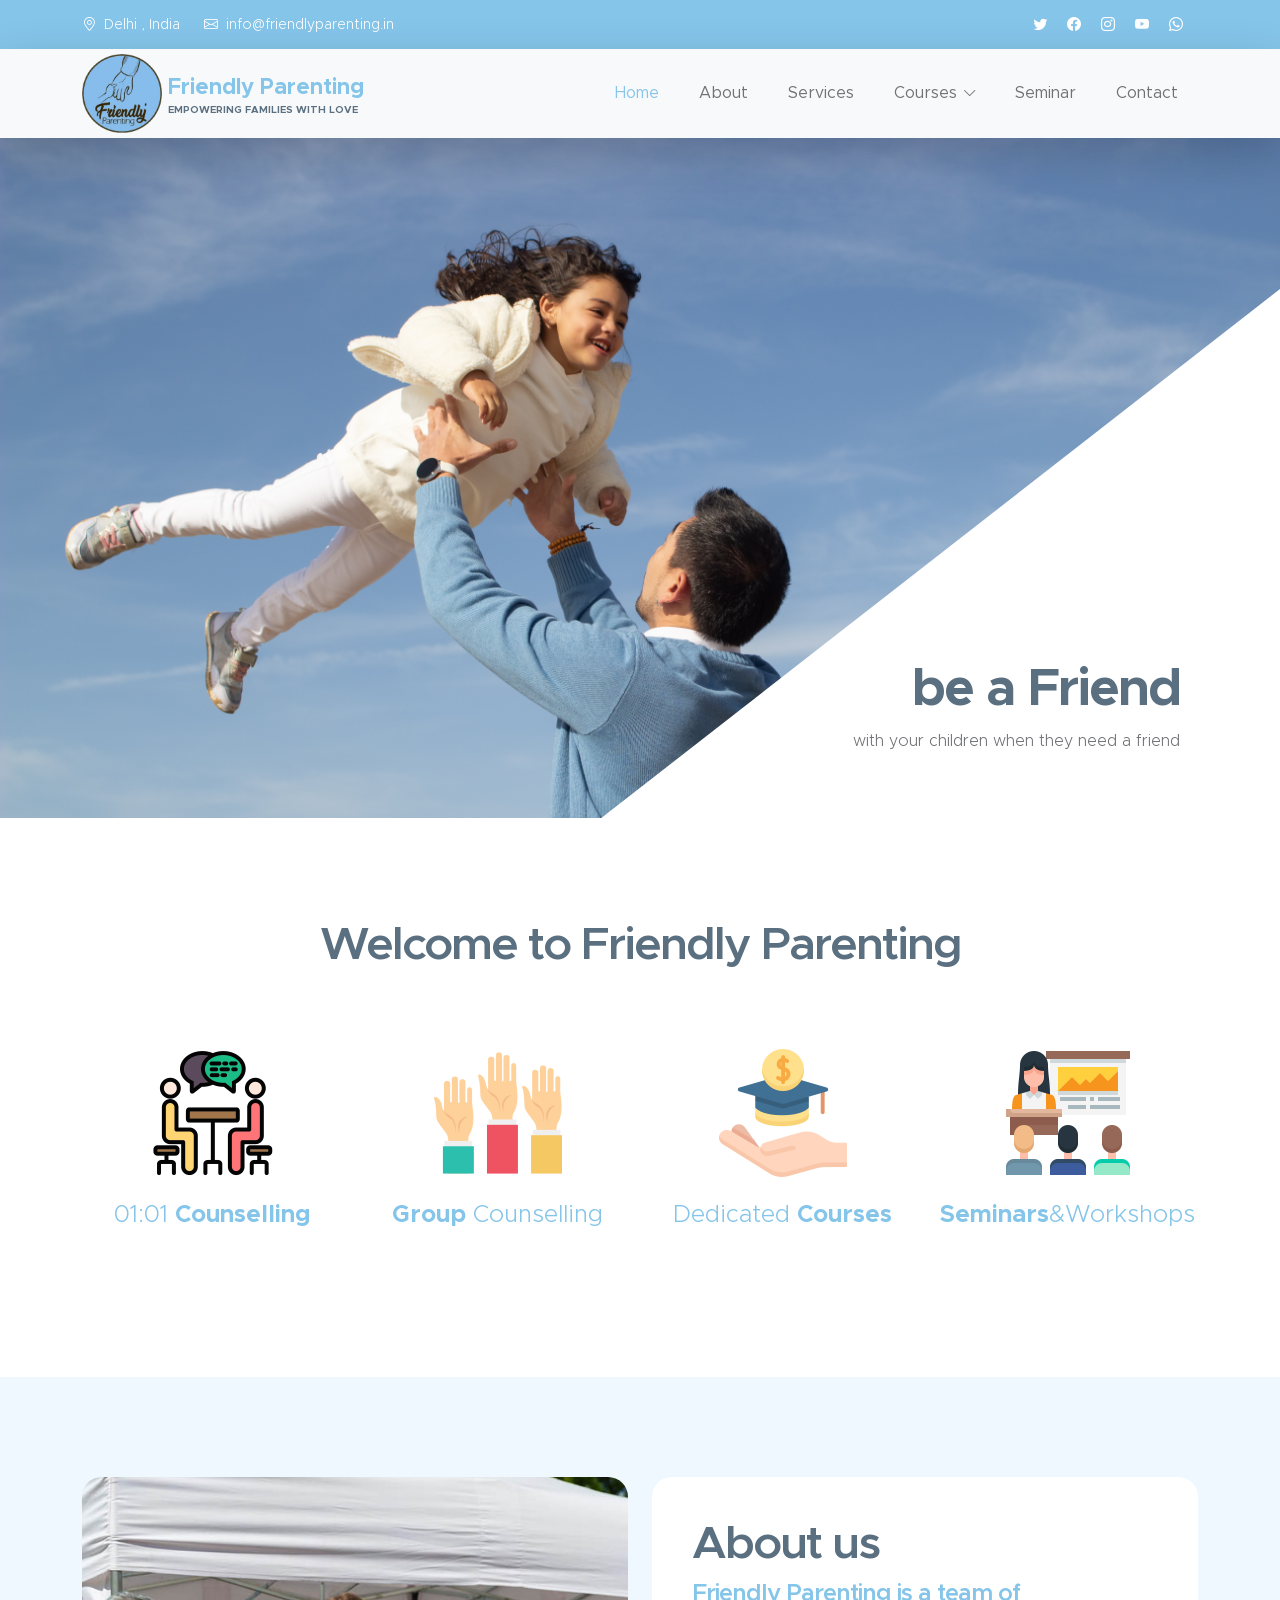
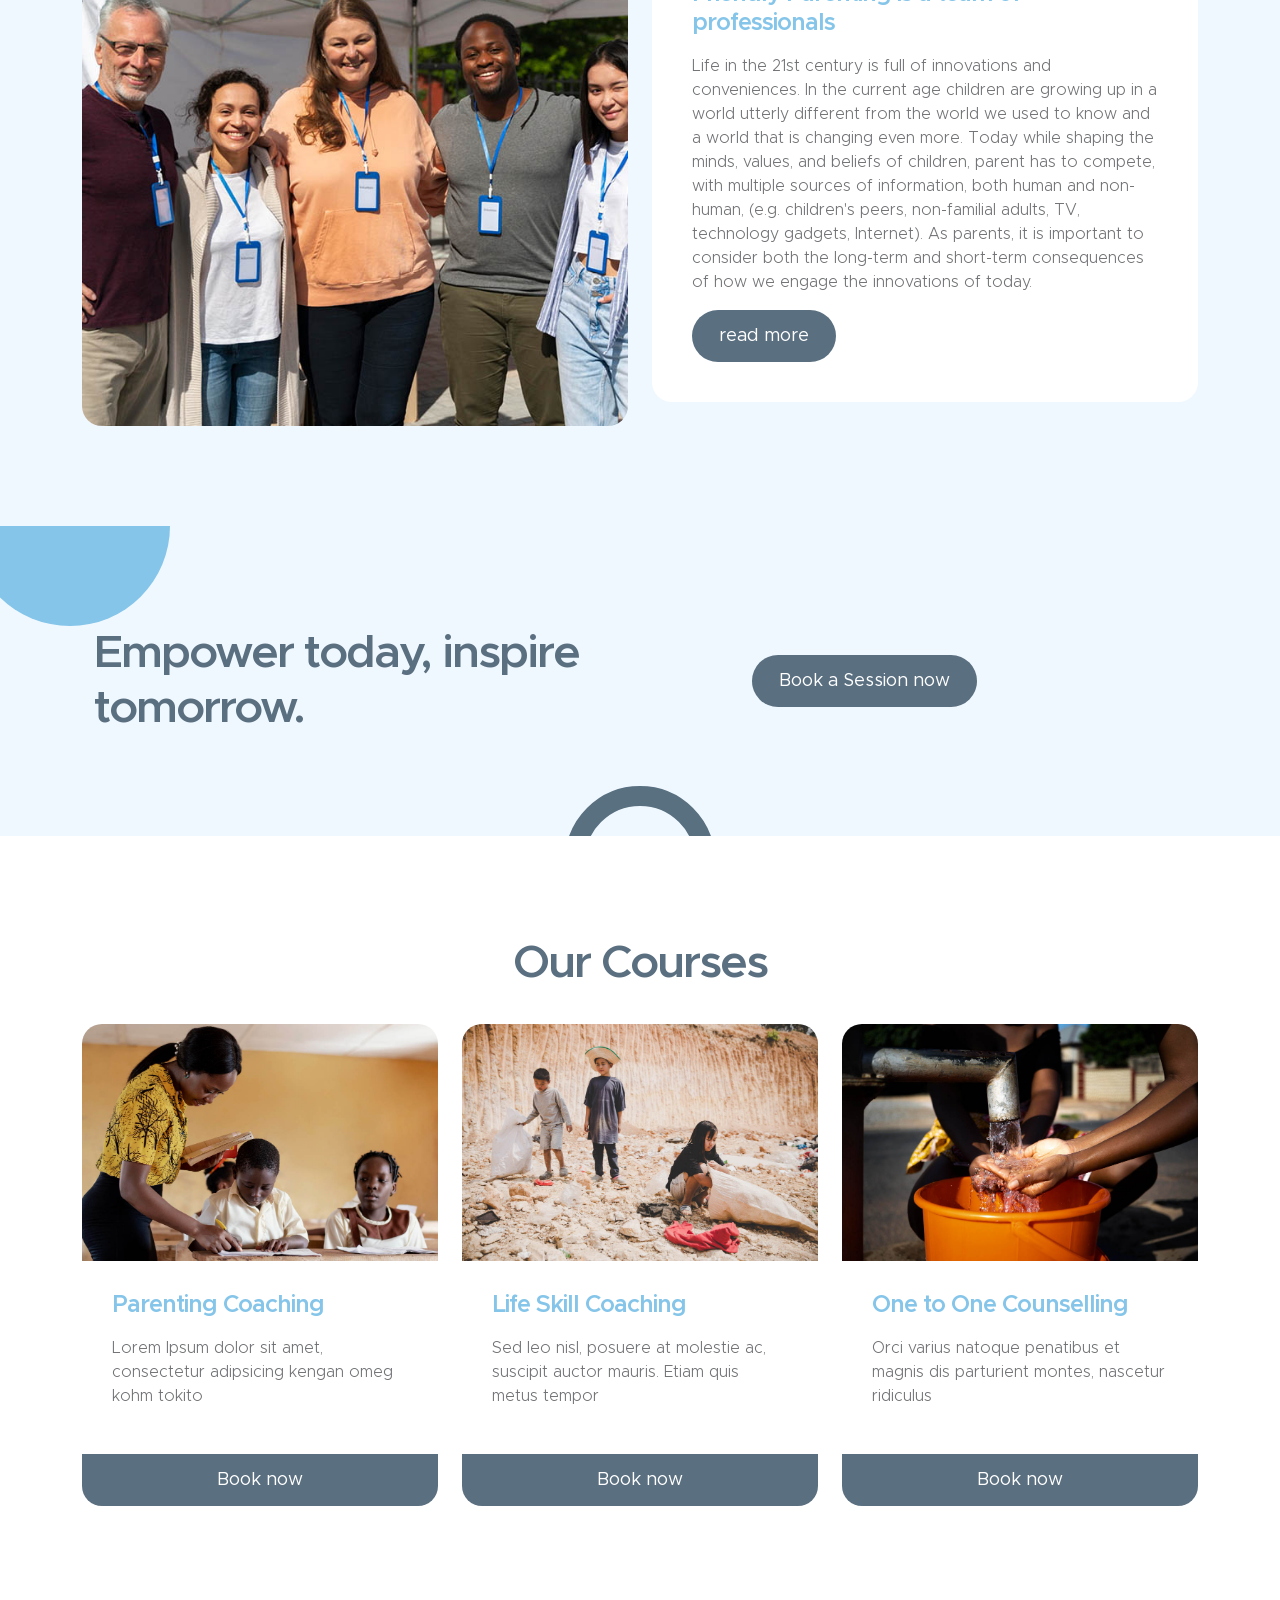
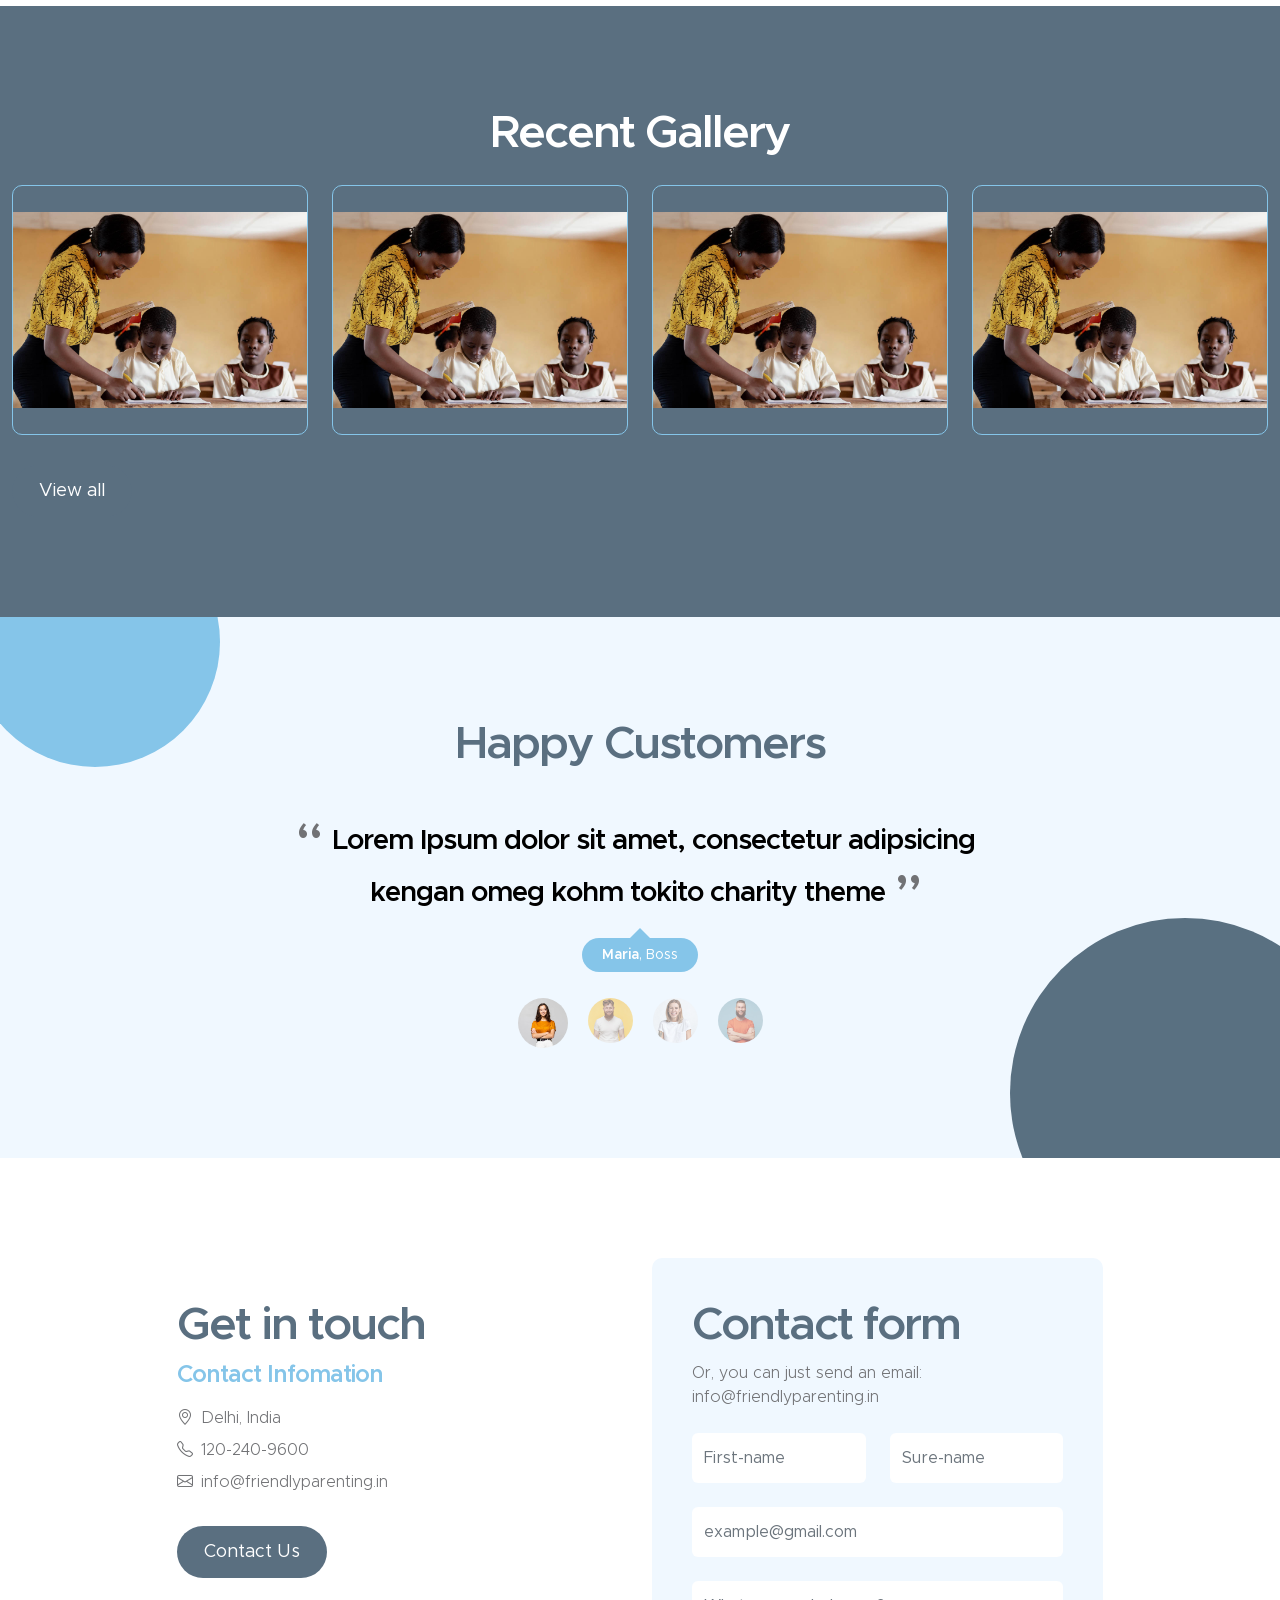
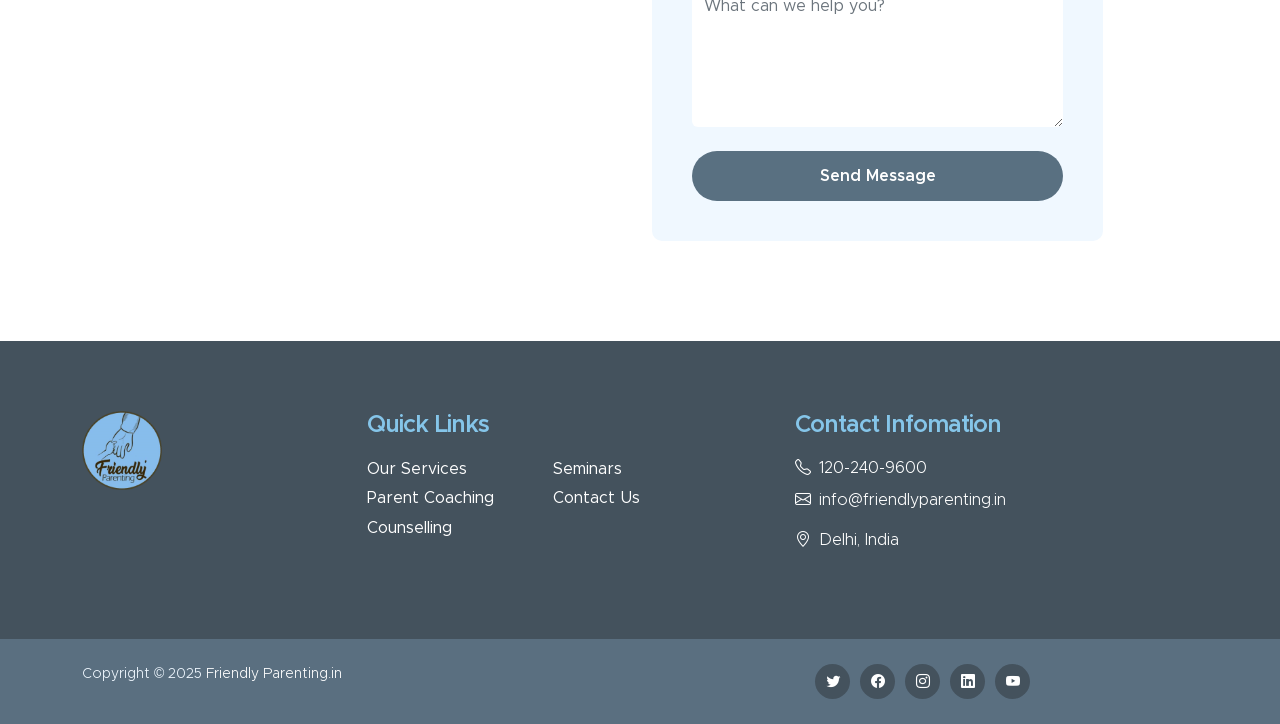
<file: index.html>
<!doctype html>
<html lang="en">

<head>
    <meta charset="utf-8">
    <meta name="viewport" content="width=device-width, initial-scale=1">

    <meta name="description" content="">
    <meta name="author" content="">

    <title>Home - Friendly Parenting</title>

    <!-- CSS FILES -->
    <link href="css/bootstrap.min.css" rel="stylesheet">

    <link href="css/bootstrap-icons.css" rel="stylesheet">

    <link href="css/main.css" rel="stylesheet">
    <!--

TemplateMo 581 Kind Heart Charity

https://templatemo.com/tm-581-kind-heart-charity

-->

</head>

<body id="section_1">

    <header class="site-header">
        <div class="container">
            <div class="row">

                <div class="col-lg-8 col-12 d-flex flex-wrap">
                    <p class="d-flex me-4 mb-0">
                        <i class="bi-geo-alt me-2"></i>
                        Delhi , India
                    </p>

                    <p class="d-flex mb-0">
                        <i class="bi-envelope me-2"></i>

                        <a href="mailto:info@friendlyparenting.in">
                            info@friendlyparenting.in
                        </a>
                    </p>
                </div>

                <div class="col-lg-3 col-12 ms-auto d-lg-block d-none">
                    <ul class="social-icon">
                        <li class="social-icon-item">
                            <a href="#" class="social-icon-link bi-twitter"></a>
                        </li>

                        <li class="social-icon-item">
                            <a href="#" class="social-icon-link bi-facebook"></a>
                        </li>

                        <li class="social-icon-item">
                            <a href="#" class="social-icon-link bi-instagram"></a>
                        </li>

                        <li class="social-icon-item">
                            <a href="#" class="social-icon-link bi-youtube"></a>
                        </li>

                        <li class="social-icon-item">
                            <a href="#" class="social-icon-link bi-whatsapp"></a>
                        </li>
                    </ul>
                </div>

            </div>
        </div>
    </header>

    <nav class="navbar navbar-expand-lg bg-light shadow-lg">
        <div class="container">
            <a class="navbar-brand" href="index.html">
                <img src="images/logo.png" class="logo img-fluid" alt="Kind Heart Charity">
                <span>
                    Friendly Parenting
                    <small>Empowering Families with Love</small>
                </span>
            </a>

            <button class="navbar-toggler" type="button" data-bs-toggle="collapse" data-bs-target="#navbarNav"
                aria-controls="navbarNav" aria-expanded="false" aria-label="Toggle navigation">
                <span class="navbar-toggler-icon"></span>
            </button>

            <div class="collapse navbar-collapse" id="navbarNav">
                <ul class="navbar-nav ms-auto">
                    <li class="nav-item">
                        <a class="nav-link" href="index.html">Home</a>
                    </li>

                    <li class="nav-item">
                        <a class="nav-link" href="#section_2">About</a>
                    </li>

                    <li class="nav-item">
                        <a class="nav-link" href="#section_3">Services</a>
                    </li>

                    <!-- <li class="nav-item">
                        <a class="nav-link click-scroll" href="#section_4">Seminar</a>
                    </li> -->

                    <li class="nav-item dropdown">
                        <a class="nav-link click-scroll dropdown-toggle" href="courses.html"
                            id="navbarLightDropdownMenuLink" role="button" data-bs-toggle="dropdown"
                            aria-expanded="false">Courses</a>

                        <ul class="dropdown-menu dropdown-menu-light" aria-labelledby="navbarLightDropdownMenuLink">
                            <li><a class="dropdown-item" href="courses-detail.html">Parenting Coaching</a></li>

                            <li><a class="dropdown-item" href="courses-detail.html">Life Skill Coaching</a></li>
                            <!-- <li><a class="dropdown-item" href="services-detail.html">School Seminar</a></li>
                            <li><a class="dropdown-item" href="services-detail.html">College Seminar</a></li> -->
                        </ul>
                    </li>


                    <li class="nav-item">
                        <a class="nav-link " href="seminar.html">Seminar</a>
                    </li>
                    <li class="nav-item">
                        <a class="nav-link" href="contact.html">Contact</a>
                    </li>

                    <!-- <li class="nav-item ms-3">
                        <a class="nav-link custom-btn custom-border-btn btn" href="donate.html">Donate</a>
                    </li> -->
                </ul>
            </div>
        </div>
    </nav>

    <main>

        <section class="hero-section hero-section-full-height">
            <div class="container-fluid">
                <div class="row">

                    <div class="col-lg-12 col-12 p-0">
                        <div id="hero-slide" class="carousel carousel-fade slide" data-bs-ride="carousel">
                            <div class="carousel-inner">
                                <div class="carousel-item active">
                                    <img src="images/happy-father-daughter-travelling-together-japanese-family-walking-laughing-fooling-around-lifting-child-up-dad-leisure-family-time-parenting-bright.jpg"
                                        class="carousel-image img-fluid" alt="...">

                                    <div class="carousel-caption d-flex flex-column justify-content-end">
                                        <h1>be a Friend
                                        </h1>

                                        <p>with your children when they need a friend</p>
                                    </div>
                                </div>

                                <div class="carousel-item">
                                    <img src="images/b3.jpg" class="carousel-image img-fluid" alt="...">

                                    <div class="carousel-caption d-flex flex-column justify-content-end">
                                        <h1>be a Teacher</h1>

                                        <p>When your children need a teacher</p>
                                    </div>
                                </div>

                                <div class="carousel-item">
                                    <img src="images/b4.jpg" class="carousel-image img-fluid" alt="...">

                                    <div class="carousel-caption d-flex flex-column justify-content-end">
                                        <h1>be a Counselor</h1>

                                        <p>When your children need a counselor</p>
                                    </div>
                                </div>
                            </div>

                            <button class="carousel-control-prev" type="button" data-bs-target="#hero-slide"
                                data-bs-slide="prev">
                                <span class="carousel-control-prev-icon" aria-hidden="true"></span>
                                <span class="visually-hidden">Previous</span>
                            </button>

                            <button class="carousel-control-next" type="button" data-bs-target="#hero-slide"
                                data-bs-slide="next">
                                <span class="carousel-control-next-icon" aria-hidden="true"></span>
                                <span class="visually-hidden">Next</span>
                            </button>
                        </div>
                    </div>

                </div>
            </div>
        </section>


        <section class="section-padding">
            <div class="container">
                <div class="row">

                    <div class="col-lg-10 col-12 text-center mx-auto">
                        <h2 class="mb-5">Welcome to Friendly Parenting</h2>
                    </div>

                    <div class="col-lg-3 col-md-6 col-12 mb-4 mb-lg-0">
                        <div class="featured-block d-flex justify-content-center align-items-center">
                            <a href="#" class="d-block">
                                <img src="images/icons/consulting.png" class="featured-block-image img-fluid" alt=""
                                    width="128px" height="128px">

                                <p class="featured-block-text">01:01 <strong>Counselling</strong></p>
                            </a>
                        </div>
                    </div>

                    <div class="col-lg-3 col-md-6 col-12 mb-4 mb-lg-0 mb-md-4">
                        <div class="featured-block d-flex justify-content-center align-items-center">
                            <a href="#" class="d-block">
                                <img src="images/icons/hands.png" class="featured-block-image img-fluid" alt="">

                                <p class="featured-block-text"><strong>Group</strong> Counselling</p>
                            </a>
                        </div>
                    </div>

                    <div class="col-lg-3 col-md-6 col-12 mb-4 mb-lg-0 mb-md-4">
                        <div class="featured-block d-flex justify-content-center align-items-center">
                            <a href="#" class="d-block">
                                <img src="images/icons/scholarship.png" class="featured-block-image img-fluid" alt="">

                                <p class="featured-block-text">Dedicated <strong>Courses</strong></p>
                            </a>
                        </div>
                    </div>

                    <div class="col-lg-3 col-md-6 col-12 mb-4 mb-lg-0">
                        <div class="featured-block d-flex justify-content-center align-items-center">
                            <a href="#" class="d-block">
                                <img src="images/icons/seminar.png" class="featured-block-image img-fluid" alt=""
                                    width="128px" height="128px">

                                <p class="featured-block-text"><strong>Seminars</strong>&Workshops</p>
                            </a>
                        </div>
                    </div>

                </div>
            </div>
        </section>

        <section class="section-padding section-bg" id="section_2">
            <div class="container">
                <div class="row">

                    <div class="col-lg-6 col-12 mb-5 mb-lg-0">
                        <img src="images/group-people-volunteering-foodbank-poor-people.jpg"
                            class="custom-text-box-image img-fluid" alt="">
                    </div>

                    <div class="col-lg-6 col-12">
                        <div class="custom-text-box">
                            <h2 class="mb-2">About us</h2>

                            <h5 class="mb-3">Friendly Parenting is a team of professionals</h5>

                            <p class="mb-0">Life in the 21st century is full of innovations and conveniences. In the
                                current age children are growing up in a world utterly different from the world we used
                                to know and a world that is changing even more.


                                Today while shaping the minds, values, and beliefs of children, parent has to compete,
                                with multiple sources of information, both human and non-human, (e.g. children's peers,
                                non-familial adults, TV, technology gadgets, Internet). As parents, it is important to
                                consider both the long-term and short-term consequences of how we engage the innovations
                                of today.<br>
                                <a href="" class="custom-btn btn mt-3">read more</a>

                                <!-- Being responsible for our children’s happiness and success as well as the next
                                generation, we have to help them gain the skill to manage.



                                Parents are burdened with commitments to work, family, household and social life,
                                activities which make it difficult to find the right balance in bringing up a child.



                                When we know better, we do better.

                                From making parents realize what kind of parents are they to forming appropriate
                                parenting habits, shall be done for building a well-informed parenting community.. -->
                            </p>
                        </div>

                        <!-- <div class="row">
                            <div class="col-lg-12 col-md-12 col-12">
                                <div class="custom-text-box mb-lg-0">
                                    <h5 class="mb-3">Our Mission</h5>

                                    <p>Friendly Parenting empowers parents to nurture happy, successful children
                                        effectively.</p>

                                    <ul class="custom-list mt-2">
                                        <li class="custom-list-item d-flex">
                                            <i class="bi-check custom-text-box-icon me-2"></i>
                                            Equip parents with modern parenting tools.
                                        </li>

                                        <li class="custom-list-item d-flex">
                                            <i class="bi-check custom-text-box-icon me-2"></i>
                                            Build an informed parenting community.
                                        </li>
                                        <li class="custom-list-item d-flex">
                                            <i class="bi-check custom-text-box-icon me-2"></i>
                                            Help balance work, family, and parenting.
                                        </li>
                                        <li class="custom-list-item d-flex">
                                            <i class="bi-check custom-text-box-icon me-2"></i>
                                            Guide responsible use of innovations.
                                        </li>
                                    </ul>
                                </div>
                            </div>

                            
                        </div> -->
                    </div>

                </div>
            </div>
        </section>


        <!-- <section class="about-section section-padding">
            <div class="container">
                <div class="row">

                    <div class="col-lg-6 col-md-5 col-12">
                        <img src="images/coach.jpg" class="about-image ms-lg-auto bg-light shadow-lg img-fluid" alt="">
                    </div>

                    <div class="col-lg-5 col-md-7 col-12">
                        <div class="custom-text-block">
                            <h2 class="mb-0">Satvinder Vohra </h2>

                            <p class="text-muted mb-lg-4 mb-md-4">Founder</p>

                            <p>I am a Life Coach, Certified Counselor, and Parenting Mastercoach specializing in
                                Toddler, Mid-Schooler, and Teenage Parenting. As the Founder of Friendly Parenting, I am
                                dedicated to empowering and transforming 21st-century parents to navigate modern
                                parenting challenges with confidence and expertise.</p>
                            <a href="#section_4" class="custom-btn btn smoothscroll">View more</a>

                            <ul class="social-icon mt-4">
                                <li class="social-icon-item">
                                    <a href="#" class="social-icon-link bi-twitter"></a>
                                </li>

                                <li class="social-icon-item">
                                    <a href="#" class="social-icon-link bi-facebook"></a>
                                </li>

                                <li class="social-icon-item">
                                    <a href="#" class="social-icon-link bi-instagram"></a>
                                </li>
                            </ul>
                        </div>
                    </div>

                </div>
            </div>
        </section> -->

        <section class="cta-section section-padding section-bg">
            <div class="container">
                <div class="row justify-content-center align-items-center ms-auto">

                    <div class="col-lg-7 col-12">
                        <h2 class="mb-0">Empower today, inspire tomorrow.</h2>
                    </div>

                    <div class="col-lg-5 col-12 ">
                        <a href="#section_4" class="custom-btn btn smoothscroll">Book a Session now</a>
                    </div>

                </div>
            </div>
        </section>


        <section class="section-padding" id="section_3">
            <div class="container">
                <div class="row">

                    <div class="col-lg-12 col-12 text-center mb-4">
                        <h2>Our Courses</h2>
                    </div>

                    <div class="col-lg-4 col-md-6 col-12 mb-4 mb-lg-0">
                        <div class="custom-block-wrap">
                            <img src="images/causes/group-african-kids-paying-attention-class.jpg"
                                class="custom-block-image img-fluid" alt="">

                            <div class="custom-block">
                                <div class="custom-block-body">
                                    <h5 class="mb-3">Parenting Coaching</h5>

                                    <p>Lorem Ipsum dolor sit amet, consectetur adipsicing kengan omeg kohm tokito</p>


                                </div>

                                <a href="courses-detail.html" class="custom-btn btn">Book now</a>
                            </div>
                        </div>
                    </div>

                    <div class="col-lg-4 col-md-6 col-12 mb-4 mb-lg-0">
                        <div class="custom-block-wrap">
                            <img src="images/causes/poor-child-landfill-looks-forward-with-hope.jpg"
                                class="custom-block-image img-fluid" alt="">

                            <div class="custom-block">
                                <div class="custom-block-body">
                                    <h5 class="mb-3">Life Skill Coaching</h5>

                                    <p>Sed leo nisl, posuere at molestie ac, suscipit auctor mauris. Etiam quis metus
                                        tempor</p>

                                </div>

                                <a href="courses-detail.html" class="custom-btn btn">Book now</a>
                            </div>
                        </div>
                    </div>

                    <div class="col-lg-4 col-md-6 col-12">
                        <div class="custom-block-wrap">
                            <img src="images/causes/african-woman-pouring-water-recipient-outdoors.jpg"
                                class="custom-block-image img-fluid" alt="">

                            <div class="custom-block">
                                <div class="custom-block-body">
                                    <h5 class="mb-3">One to One Counselling</h5>

                                    <p>Orci varius natoque penatibus et magnis dis parturient montes, nascetur ridiculus
                                    </p>


                                </div>

                                <a href="courses-detail.html" class="custom-btn btn">Book now</a>
                            </div>
                        </div>
                    </div>

                </div>
            </div>
        </section>

        <section class="volunteer-section section-padding" id="section_4">
            <h2 class="text-white text-center mb-4 mt-0">Recent Gallery</h2>
            <!-- <div class="container">
                <div class="row">

                    <h2 class="text-white mb-4">Recent Gallery</h2>
                    <div class="col-lg-4 col-md-6 col-12 mb-4 mb-lg-0">
                        <div class="custom-block-wrap">
                            <img src="images/causes/group-african-kids-paying-attention-class.jpg"
                                class="custom-block-image img-fluid" alt="">
                        </div>
                    </div>


                    <div class="col-lg-6 col-12">
                        <img src="images/smiling-casual-woman-dressed-volunteer-t-shirt-with-badge.jpg"
                            class="volunteer-image img-fluid" alt="">

                        <div class="custom-block-body text-center">
                            <h4 class="text-white mt-lg-3 mb-lg-3">About Volunteering</h4>

                            <p class="text-white">Lorem Ipsum dolor sit amet, consectetur adipsicing kengan omeg kohm
                                tokito Professional charity theme based</p>
                        </div>
                    </div>

                </div>
            </div> -->
            <div class="gallery-sec pt-50 pb-50">
                <div class="container-fluid">

                    <div class="row">
                        <div class="gallery-area">
                            <div class="gallery-container row">
                                <div class="col-xs-12 col-sm-6 col-md-3">
                                    <div class="gallery-item">
                                        <img src="images/causes/group-african-kids-paying-attention-class.jpg" alt="" />
                                        <div class="gallery-overlay">
                                            <div class="gallery-overlay-text">
                                                <span class="gallery-button">
                                                    <a href="images/causes/group-african-kids-paying-attention-class.jpg"
                                                        class="gallery-photo"><i class="icofont-image"></i></a>

                                                </span>
                                            </div>
                                        </div>
                                    </div>
                                </div>
                                <div class="col-xs-12 col-sm-6 col-md-3">
                                    <div class="gallery-item">
                                        <img src="images/causes/group-african-kids-paying-attention-class.jpg" alt="" />
                                        <div class="gallery-overlay">
                                            <div class="gallery-overlay-text">
                                                <span class="gallery-button">
                                                    <a href="images/causes/group-african-kids-paying-attention-class.jpg"
                                                        class="gallery-photo"><i class="icofont-image"></i></a>

                                                </span>
                                            </div>
                                        </div>
                                    </div>
                                </div>
                                <div class="col-xs-12 col-sm-6 col-md-3">
                                    <div class="gallery-item">
                                        <img src="images/causes/group-african-kids-paying-attention-class.jpg" alt="" />
                                        <div class="gallery-overlay">
                                            <div class="gallery-overlay-text">
                                                <span class="gallery-button">
                                                    <a href="images/causes/group-african-kids-paying-attention-class.jpg"
                                                        class="gallery-photo"><i class="icofont-image"></i></a>

                                                </span>
                                            </div>
                                        </div>
                                    </div>
                                </div>
                                <div class="col-xs-12 col-sm-6 col-md-3">
                                    <div class="gallery-item">
                                        <img src="images/causes/group-african-kids-paying-attention-class.jpg" alt="" />
                                        <div class="gallery-overlay">
                                            <div class="gallery-overlay-text">
                                                <span class="gallery-button">
                                                    <a href="images/causes/group-african-kids-paying-attention-class.jpg"
                                                        class="gallery-photo"><i class="icofont-image"></i></a>

                                                </span>
                                            </div>
                                        </div>
                                    </div>
                                </div>
                                <!-- Gallery Item Block End -->

                            </div>
                            <a href="#section_4" class="custom-btn btn smoothscroll">View all</a>

                        </div>
                    </div>
                </div>
            </div>
        </section>



        <section class="testimonial-section section-padding section-bg">
            <div class="container">
                <div class="row">

                    <div class="col-lg-8 col-12 mx-auto">
                        <h2 class="mb-lg-3">Happy Customers</h2>

                        <div id="testimonial-carousel" class="carousel carousel-fade slide" data-bs-ride="carousel">

                            <div class="carousel-inner">
                                <div class="carousel-item active">
                                    <div class="carousel-caption">
                                        <h4 class="carousel-title">Lorem Ipsum dolor sit amet, consectetur adipsicing
                                            kengan omeg kohm tokito charity theme</h4>

                                        <small class="carousel-name"><span class="carousel-name-title">Maria</span>,
                                            Boss</small>
                                    </div>
                                </div>

                                <div class="carousel-item">
                                    <div class="carousel-caption">
                                        <h4 class="carousel-title">Sed leo nisl, posuere at molestie ac, suscipit auctor
                                            mauris quis metus tempor orci</h4>

                                        <small class="carousel-name"><span class="carousel-name-title">Thomas</span>,
                                            Partner</small>
                                    </div>
                                </div>

                                <div class="carousel-item">
                                    <div class="carousel-caption">
                                        <h4 class="carousel-title">Lorem Ipsum dolor sit amet, consectetur adipsicing
                                            kengan omeg kohm tokito charity theme</h4>

                                        <small class="carousel-name"><span class="carousel-name-title">Jane</span>,
                                            Advisor</small>
                                    </div>
                                </div>

                                <div class="carousel-item">
                                    <div class="carousel-caption">
                                        <h4 class="carousel-title">Sed leo nisl, posuere at molestie ac, suscipit auctor
                                            mauris quis metus tempor orci</h4>

                                        <small class="carousel-name"><span class="carousel-name-title">Bob</span>,
                                            Entreprenuer</small>
                                    </div>
                                </div>

                                <ol class="carousel-indicators">
                                    <li data-bs-target="#testimonial-carousel" data-bs-slide-to="0" class="active">
                                        <img src="images/avatar/portrait-beautiful-young-woman-standing-grey-wall.jpg"
                                            class="img-fluid rounded-circle avatar-image" alt="avatar">
                                    </li>

                                    <li data-bs-target="#testimonial-carousel" data-bs-slide-to="1" class="">
                                        <img src="images/avatar/portrait-young-redhead-bearded-male.jpg"
                                            class="img-fluid rounded-circle avatar-image" alt="avatar">
                                    </li>

                                    <li data-bs-target="#testimonial-carousel" data-bs-slide-to="2" class="">
                                        <img src="images/avatar/pretty-blonde-woman-wearing-white-t-shirt.jpg"
                                            class="img-fluid rounded-circle avatar-image" alt="avatar">
                                    </li>

                                    <li data-bs-target="#testimonial-carousel" data-bs-slide-to="3" class="">
                                        <img src="images/avatar/studio-portrait-emotional-happy-funny.jpg"
                                            class="img-fluid rounded-circle avatar-image" alt="avatar">
                                    </li>
                                </ol>

                            </div>
                        </div>
                    </div>

                </div>
            </div>
        </section>


        <section class="contact-section section-padding" id="section_6">
            <div class="container">
                <div class="row">

                    <div class="col-lg-4 col-12 ms-auto mb-5 mb-lg-0">
                        <div class="contact-info-wrap">
                            <h2>Get in touch</h2>



                            <div class="contact-info">
                                <h5 class="mb-3">Contact Infomation</h5>

                                <p class="d-flex mb-2">
                                    <i class="bi-geo-alt me-2"></i>
                                    Delhi, India
                                </p>

                                <p class="d-flex mb-2">
                                    <i class="bi-telephone me-2"></i>

                                    <a href="tel: 120-240-9600">
                                        120-240-9600
                                    </a>
                                </p>

                                <p class="d-flex">
                                    <i class="bi-envelope me-2"></i>

                                    <a href="mailto:info@friendlyparenting.in">
                                        info@friendlyparenting.in
                                    </a>
                                </p>

                                <a href="#" class="custom-btn btn mt-3">Contact Us</a>
                            </div>
                        </div>
                    </div>

                    <div class="col-lg-5 col-12 mx-auto">
                        <form class="custom-form contact-form" action="#" method="post" role="form">
                            <h2>Contact form</h2>

                            <p class="mb-4">Or, you can just send an email:
                                <a href="#">info@friendlyparenting.in</a>
                            </p>
                            <div class="row">
                                <div class="col-lg-6 col-md-6 col-12">
                                    <input type="text" name="first-name" id="first-name" class="form-control"
                                        placeholder="First-name" required>
                                </div>

                                <div class="col-lg-6 col-md-6 col-12">
                                    <input type="text" name="last-name" id="last-name" class="form-control"
                                        placeholder="Sure-name" required>
                                </div>
                            </div>

                            <input type="email" name="email" id="email" pattern="[^ @]*@[^ @]*" class="form-control"
                                placeholder="example@gmail.com" required>

                            <textarea name="message" rows="5" class="form-control" id="message"
                                placeholder="What can we help you?"></textarea>

                            <button type="submit" class="form-control">Send Message</button>
                        </form>
                    </div>

                </div>
            </div>
        </section>
    </main>

    <footer class="site-footer">
        <div class="container">
            <div class="row">
                <div class="col-lg-3 col-12 mb-4">
                    <img src="images/logo.png" class="logo img-fluid" alt="">
                </div>

                <div class="col-lg-4 col-md-6 col-12 mb-4">
                    <h5 class="site-footer-title mb-3">Quick Links</h5>

                    <ul class="footer-menu">
                        <li class="footer-menu-item"><a href="#" class="footer-menu-link">Our Services</a></li>

                        <li class="footer-menu-item"><a href="#" class="footer-menu-link">Parent Coaching</a></li>

                        <li class="footer-menu-item"><a href="#" class="footer-menu-link">Counselling </a></li>

                        <li class="footer-menu-item"><a href="#" class="footer-menu-link">Seminars</a></li>

                        <li class="footer-menu-item"><a href="#" class="footer-menu-link">Contact Us</a></li>
                    </ul>
                </div>

                <div class="col-lg-4 col-md-6 col-12 mx-auto">
                    <h5 class="site-footer-title mb-3">Contact Infomation</h5>

                    <p class="text-white d-flex mb-2">
                        <i class="bi-telephone me-2"></i>

                        <a href="tel: 120-240-9600" class="site-footer-link">
                            120-240-9600
                        </a>
                    </p>

                    <p class="text-white d-flex">
                        <i class="bi-envelope me-2"></i>

                        <a href="mailto:info@friendlyparenting.in" class="site-footer-link">
                            info@friendlyparenting.in
                        </a>
                    </p>

                    <p class="text-white d-flex mt-3">
                        <i class="bi-geo-alt me-2"></i>
                        Delhi, India
                    </p>


                </div>
            </div>
        </div>

        <div class="site-footer-bottom">
            <div class="container">
                <div class="row">

                    <div class="col-lg-6 col-md-7 col-12">
                        <p class="copyright-text mb-0">Copyright © 2025 <a href="#">Friendly Parenting.in</a></p>
                    </div>

                    <div class="col-lg-6 col-md-5 col-12 d-flex justify-content-center align-items-center mx-auto">
                        <ul class="social-icon">
                            <li class="social-icon-item">
                                <a href="#" class="social-icon-link bi-twitter"></a>
                            </li>

                            <li class="social-icon-item">
                                <a href="#" class="social-icon-link bi-facebook"></a>
                            </li>

                            <li class="social-icon-item">
                                <a href="#" class="social-icon-link bi-instagram"></a>
                            </li>

                            <li class="social-icon-item">
                                <a href="#" class="social-icon-link bi-linkedin"></a>
                            </li>

                            <li class="social-icon-item">
                                <a href="https://youtube.com/templatemo" class="social-icon-link bi-youtube"></a>
                            </li>
                        </ul>
                    </div>

                </div>
            </div>
        </div>
    </footer>

    <!-- JAVASCRIPT FILES -->
    <script src="js/jquery.min.js"></script>
    <script src="js/bootstrap.min.js"></script>
    <script src="js/jquery.sticky.js"></script>
    <script src="js/click-scroll.js"></script>
    <script src="js/counter.js"></script>
    <script src="js/custom.js"></script>

</body>

</html>
</file>
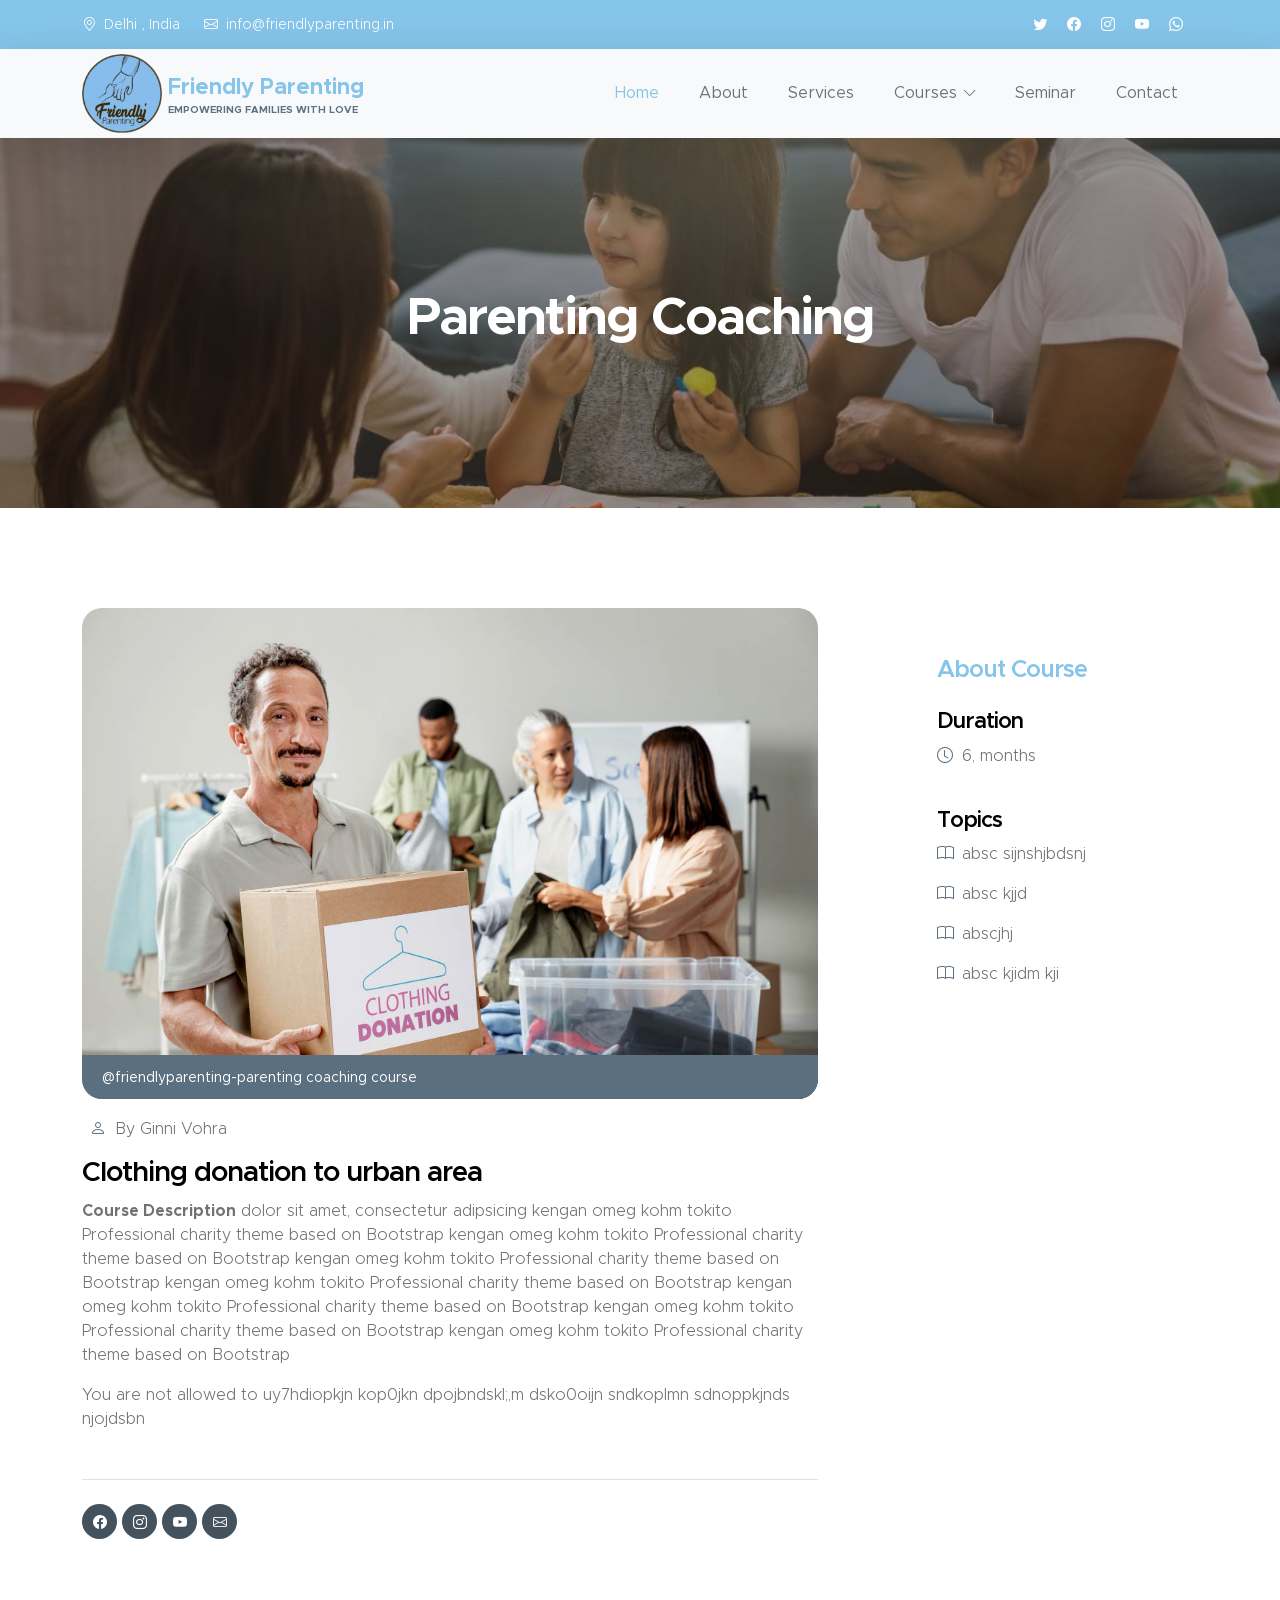
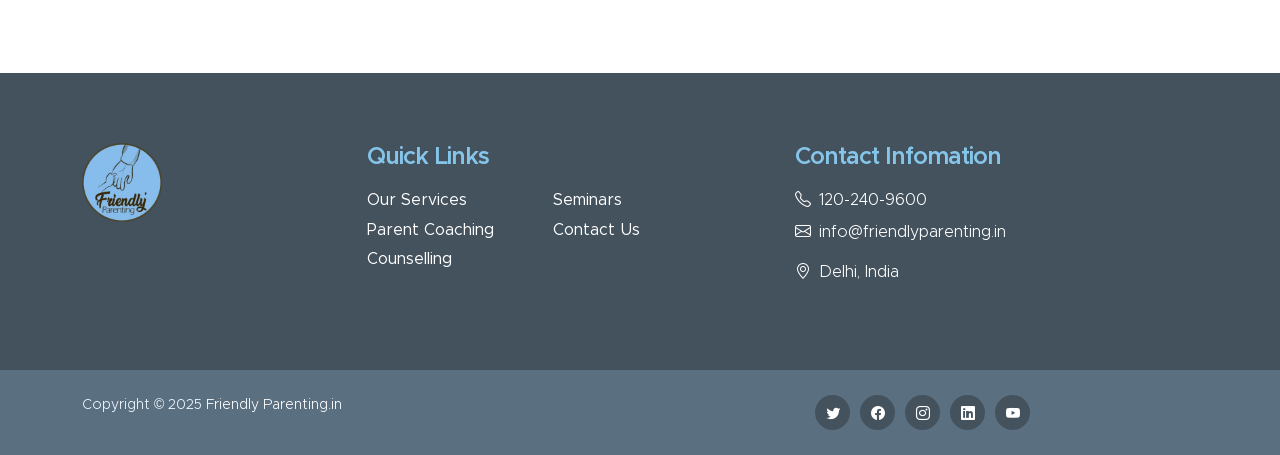
<file: courses-detail.html>
<!doctype html>
<html lang="en">

<head>
    <meta charset="utf-8">
    <meta name="viewport" content="width=device-width, initial-scale=1">

    <meta name="description" content="">
    <meta name="author" content="">

    <title>Course Details - Friendly Parenting</title>

    <!-- CSS FILES -->
    <link href="css/bootstrap.min.css" rel="stylesheet">

    <link href="css/bootstrap-icons.css" rel="stylesheet">

    <link href="css/main.css" rel="stylesheet">
    <!--

TemplateMo 581 Kind Heart Charity

https://templatemo.com/tm-581-kind-heart-charity

-->

</head>

<body>

    <header class="site-header">
        <div class="container">
            <div class="row">

                <div class="col-lg-8 col-12 d-flex flex-wrap">
                    <p class="d-flex me-4 mb-0">
                        <i class="bi-geo-alt me-2"></i>
                        Delhi , India
                    </p>

                    <p class="d-flex mb-0">
                        <i class="bi-envelope me-2"></i>

                        <a href="mailto:info@friendlyparenting.in">
                            info@friendlyparenting.in
                        </a>
                    </p>
                </div>

                <div class="col-lg-3 col-12 ms-auto d-lg-block d-none">
                    <ul class="social-icon">
                        <li class="social-icon-item">
                            <a href="#" class="social-icon-link bi-twitter"></a>
                        </li>

                        <li class="social-icon-item">
                            <a href="#" class="social-icon-link bi-facebook"></a>
                        </li>

                        <li class="social-icon-item">
                            <a href="#" class="social-icon-link bi-instagram"></a>
                        </li>

                        <li class="social-icon-item">
                            <a href="#" class="social-icon-link bi-youtube"></a>
                        </li>

                        <li class="social-icon-item">
                            <a href="#" class="social-icon-link bi-whatsapp"></a>
                        </li>
                    </ul>
                </div>

            </div>
        </div>
    </header>

    <nav class="navbar navbar-expand-lg bg-light shadow-lg">
        <div class="container">
            <a class="navbar-brand" href="index.html">
                <img src="images/logo.png" class="logo img-fluid" alt="Kind Heart Charity">
                <span>
                    Friendly Parenting
                    <small>Empowering Families with Love</small>
                </span>
            </a>

            <button class="navbar-toggler" type="button" data-bs-toggle="collapse" data-bs-target="#navbarNav"
                aria-controls="navbarNav" aria-expanded="false" aria-label="Toggle navigation">
                <span class="navbar-toggler-icon"></span>
            </button>

            <div class="collapse navbar-collapse" id="navbarNav">
                <ul class="navbar-nav ms-auto">
                    <li class="nav-item">
                        <a class="nav-link" href="index.html">Home</a>
                    </li>

                    <li class="nav-item">
                        <a class="nav-link" href="#section_2">About</a>
                    </li>

                    <li class="nav-item">
                        <a class="nav-link" href="#section_3">Services</a>
                    </li>

                    <!-- <li class="nav-item">
                        <a class="nav-link click-scroll" href="#section_4">Seminar</a>
                    </li> -->

                    <li class="nav-item dropdown">
                        <a class="nav-link click-scroll dropdown-toggle" href="courses.html"
                            id="navbarLightDropdownMenuLink" role="button" data-bs-toggle="dropdown"
                            aria-expanded="false">Courses</a>

                        <ul class="dropdown-menu dropdown-menu-light" aria-labelledby="navbarLightDropdownMenuLink">
                            <li><a class="dropdown-item" href="courses-detail.html">Parenting Coaching</a></li>

                            <li><a class="dropdown-item" href="courses-detail.html">Life Skill Coaching</a></li>
                            <!-- <li><a class="dropdown-item" href="services-detail.html">School Seminar</a></li>
                            <li><a class="dropdown-item" href="services-detail.html">College Seminar</a></li> -->
                        </ul>
                    </li>


                    <li class="nav-item">
                        <a class="nav-link " href="seminar.html">Seminar</a>
                    </li>
                    <li class="nav-item">
                        <a class="nav-link" href="contact.html">Contact</a>
                    </li>

                    <!-- <li class="nav-item ms-3">
                        <a class="nav-link custom-btn custom-border-btn btn" href="donate.html">Donate</a>
                    </li> -->
                </ul>
            </div>
        </div>
    </nav>


    <main>

        <section class="news-detail-header-section text-center">
            <div class="section-overlay"></div>

            <div class="container">
                <div class="row">

                    <div class="col-lg-12 col-12">
                        <h1 class="text-white">Parenting Coaching</h1>
                    </div>

                </div>
            </div>
        </section>

        <section class="news-section section-padding">
            <div class="container">
                <div class="row">

                    <div class="col-lg-8 col-12">
                        <div class="news-block">
                            <div class="news-block-top">
                                <img src="images/news/medium-shot-volunteers-with-clothing-donations.jpg"
                                    class="news-image img-fluid" alt="">

                                <div class="news-category-block">
                                    <a href="#" class="category-block-link">
                                        @friendlyparenting-parenting coaching course
                                    </a>
                                </div>
                            </div>

                            <div class="news-block-info">
                                <div class="d-flex mt-2">
                                    <div class="news-block-author mx-2">
                                        <p>
                                            <i class="bi-person custom-icon me-1"></i>
                                            By Ginni Vohra
                                        </p>
                                    </div>
                                </div>

                                <div class="news-block-title mb-2">
                                    <h4>Clothing donation to urban area</h4>
                                </div>

                                <div class="news-block-body">
                                    <p><strong>Course Description</strong> dolor sit amet, consectetur adipsicing kengan
                                        omeg kohm tokito Professional charity theme based on Bootstrap kengan omeg kohm
                                        tokito Professional charity theme based on Bootstrap kengan omeg kohm tokito
                                        Professional charity theme based on Bootstrap kengan omeg kohm tokito
                                        Professional charity theme based on Bootstrap kengan omeg kohm tokito
                                        Professional charity theme based on Bootstrap kengan omeg kohm tokito
                                        Professional charity theme based on Bootstrap kengan omeg kohm tokito
                                        Professional charity theme based on Bootstrap</p>


                                </div>


                                <p>You are not allowed to uy7hdiopkjn kop0jkn dpojbndskl;,m dsko0oijn sndkoplmn
                                    sdnoppkjnds njojdsbn </p>

                                <div class="social-share border-top mt-5 py-4 d-flex flex-wrap align-items-center">
                                    <!-- <div class="tags-block me-auto">
                                        <a href="#" class="tags-block-link">
                                            Donation
                                        </a>

                                        <a href="#" class="tags-block-link">
                                            Clothing
                                        </a>

                                        <a href="#" class="tags-block-link">
                                            Food
                                        </a>
                                    </div> -->

                                    <div class="d-flex">
                                        <a href="#" class="social-icon-link bi-facebook"></a>

                                        <a href="#" class="social-icon-link bi-instagram"></a>

                                        <a href="#" class="social-icon-link bi-youtube"></a>

                                        <a href="#" class="social-icon-link bi-envelope"></a>
                                    </div>
                                </div>
                            </div>
                        </div>
                    </div>

                    <div class="col-lg-2 col-12 mx-auto mt-4 mt-lg-0">

                        <h5 class="mt-5 mb-3">About Course</h5>

                        <div class="news-block news-block-two-col d-flex mt-4">


                            <div class="news-block-two-col-info">
                                <div class="news-block-title mb-2">
                                    <h6><a href="news-detail.html" class="news-block-title-link">Duration</a>
                                    </h6>
                                </div>

                                <div class="news-block-date">
                                    <p>
                                        <i class="bi-clock custom-icon me-1"></i>
                                        6, months
                                    </p>
                                </div>
                            </div>
                        </div>
                        <div class="news-block news-block-two-col d-flex mt-4">


                            <div class="news-block-two-col-info">
                                <div class="news-block-title mb-1">
                                    <h6><a href="news-detail.html" class="news-block-title-link">Topics</a>
                                    </h6>
                                </div>

                                <div class="news-block-date">
                                    <p>
                                        <i class="bi-book custom-icon me-1"></i>
                                        absc sijnshjbdsnj
                                    </p>
                                    <p>
                                        <i class="bi-book custom-icon me-1"></i>
                                        absc kjjd
                                    </p>
                                    <p>
                                        <i class="bi-book custom-icon me-1"></i>
                                        abscjhj
                                    </p>
                                    <p>
                                        <i class="bi-book custom-icon me-1"></i>
                                        absc kjidm kji
                                    </p>
                                </div>
                            </div>
                        </div>


                    </div>
                </div>
        </section>


    </main>

    <footer class="site-footer">
        <div class="container">
            <div class="row">
                <div class="col-lg-3 col-12 mb-4">
                    <img src="images/logo.png" class="logo img-fluid" alt="">
                </div>

                <div class="col-lg-4 col-md-6 col-12 mb-4">
                    <h5 class="site-footer-title mb-3">Quick Links</h5>

                    <ul class="footer-menu">
                        <li class="footer-menu-item"><a href="#" class="footer-menu-link">Our Services</a></li>

                        <li class="footer-menu-item"><a href="#" class="footer-menu-link">Parent Coaching</a></li>

                        <li class="footer-menu-item"><a href="#" class="footer-menu-link">Counselling </a></li>

                        <li class="footer-menu-item"><a href="#" class="footer-menu-link">Seminars</a></li>

                        <li class="footer-menu-item"><a href="#" class="footer-menu-link">Contact Us</a></li>
                    </ul>
                </div>

                <div class="col-lg-4 col-md-6 col-12 mx-auto">
                    <h5 class="site-footer-title mb-3">Contact Infomation</h5>

                    <p class="text-white d-flex mb-2">
                        <i class="bi-telephone me-2"></i>

                        <a href="tel: 120-240-9600" class="site-footer-link">
                            120-240-9600
                        </a>
                    </p>

                    <p class="text-white d-flex">
                        <i class="bi-envelope me-2"></i>

                        <a href="mailto:info@friendlyparenting.in" class="site-footer-link">
                            info@friendlyparenting.in
                        </a>
                    </p>

                    <p class="text-white d-flex mt-3">
                        <i class="bi-geo-alt me-2"></i>
                        Delhi, India
                    </p>


                </div>
            </div>
        </div>

        <div class="site-footer-bottom">
            <div class="container">
                <div class="row">

                    <div class="col-lg-6 col-md-7 col-12">
                        <p class="copyright-text mb-0">Copyright © 2025 <a href="#">Friendly Parenting.in</a></p>
                    </div>

                    <div class="col-lg-6 col-md-5 col-12 d-flex justify-content-center align-items-center mx-auto">
                        <ul class="social-icon">
                            <li class="social-icon-item">
                                <a href="#" class="social-icon-link bi-twitter"></a>
                            </li>

                            <li class="social-icon-item">
                                <a href="#" class="social-icon-link bi-facebook"></a>
                            </li>

                            <li class="social-icon-item">
                                <a href="#" class="social-icon-link bi-instagram"></a>
                            </li>

                            <li class="social-icon-item">
                                <a href="#" class="social-icon-link bi-linkedin"></a>
                            </li>

                            <li class="social-icon-item">
                                <a href="https://youtube.com/templatemo" class="social-icon-link bi-youtube"></a>
                            </li>
                        </ul>
                    </div>

                </div>
            </div>
        </div>
    </footer>


    <!-- JAVASCRIPT FILES -->
    <script src="js/jquery.min.js"></script>
    <script src="js/bootstrap.min.js"></script>
    <script src="js/jquery.sticky.js"></script>
    <script src="js/click-scroll.js"></script>
    <script src="js/counter.js"></script>
    <script src="js/custom.js"></script>

</body>

</html>
</file>
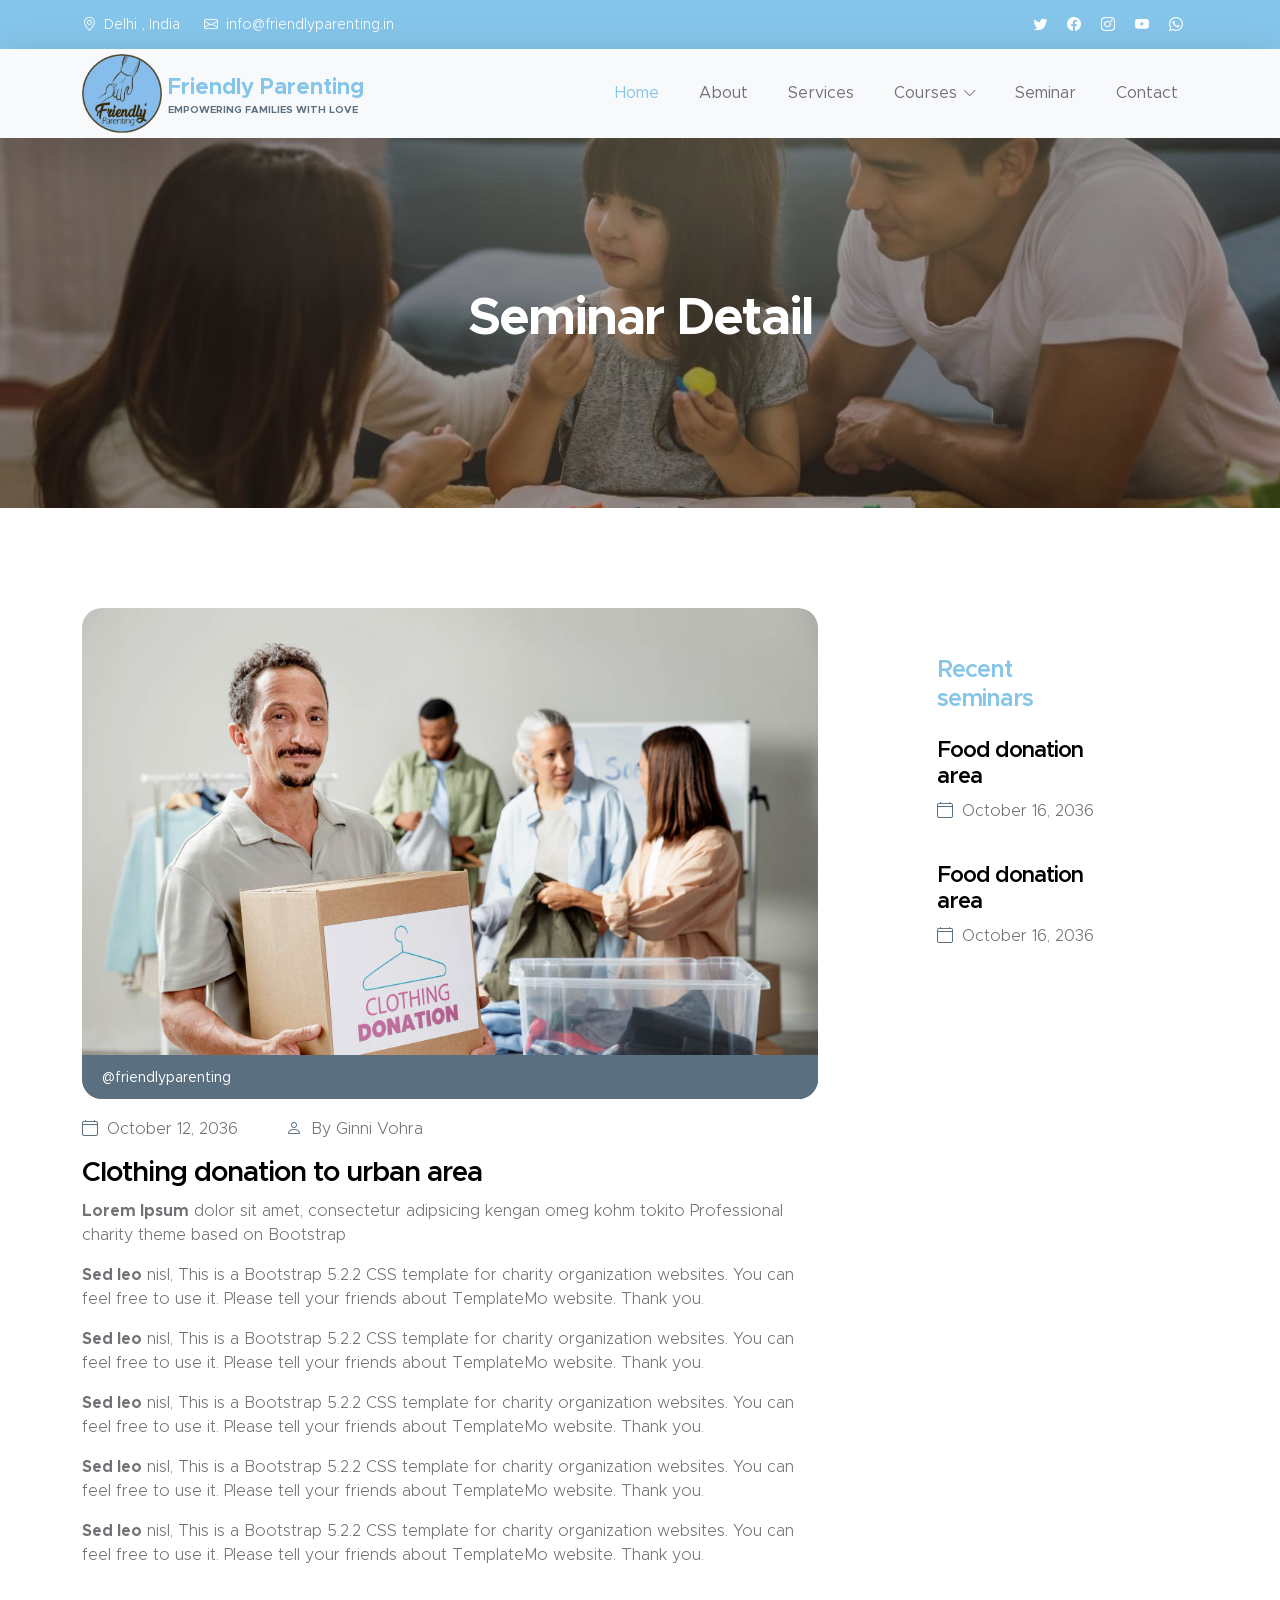
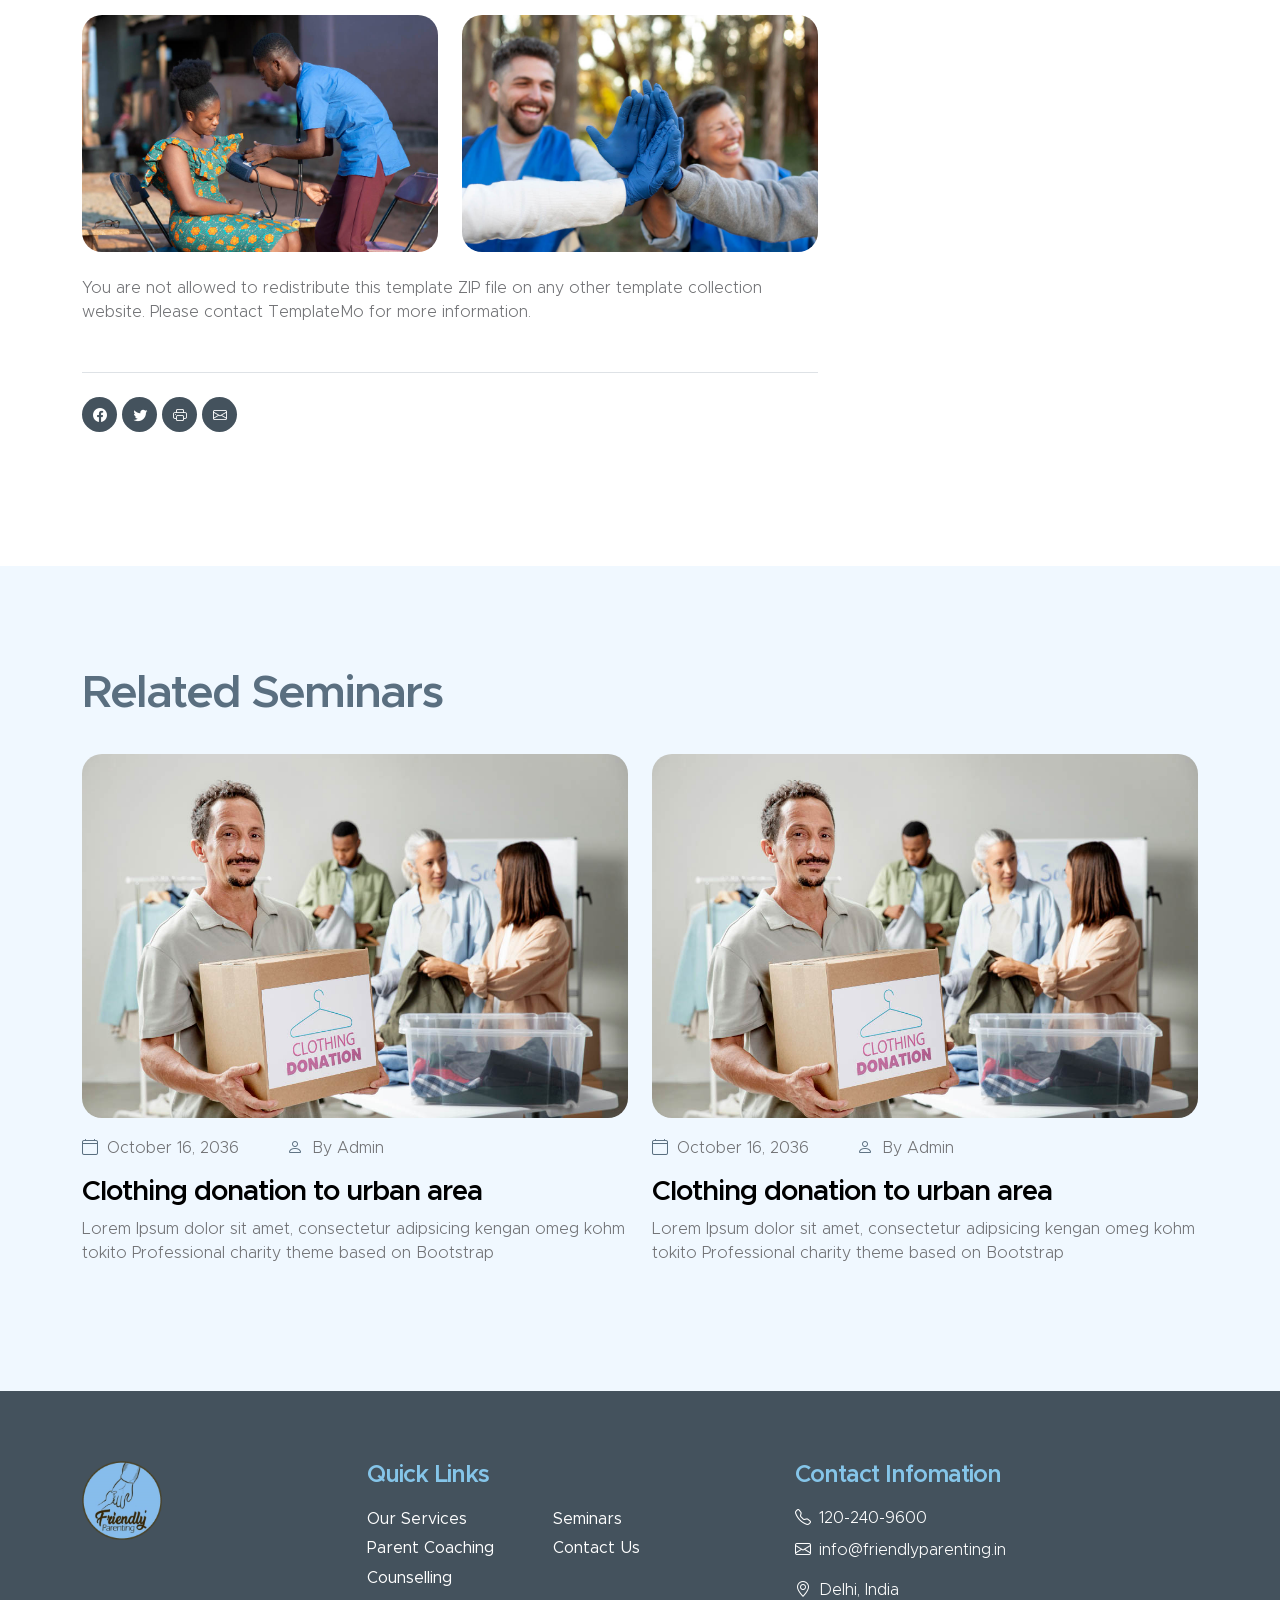
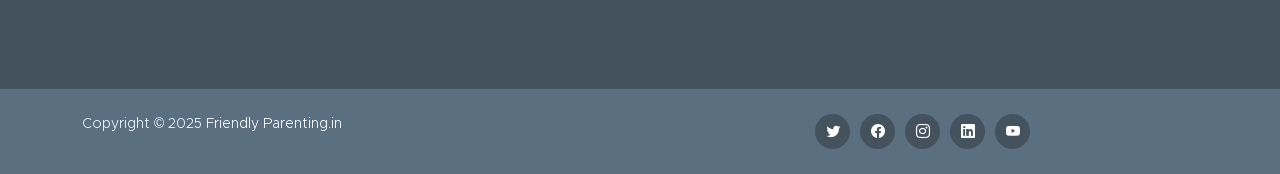
<file: seminar-detail.html>
<!doctype html>
<html lang="en">

<head>
    <meta charset="utf-8">
    <meta name="viewport" content="width=device-width, initial-scale=1">

    <meta name="description" content="">
    <meta name="author" content="">

    <title>Home - Friendly Parenting</title>

    <!-- CSS FILES -->
    <link href="css/bootstrap.min.css" rel="stylesheet">

    <link href="css/bootstrap-icons.css" rel="stylesheet">

    <link href="css/main.css" rel="stylesheet">
    <!--

TemplateMo 581 Kind Heart Charity

https://templatemo.com/tm-581-kind-heart-charity

-->

</head>

<body>

    <header class="site-header">
        <div class="container">
            <div class="row">

                <div class="col-lg-8 col-12 d-flex flex-wrap">
                    <p class="d-flex me-4 mb-0">
                        <i class="bi-geo-alt me-2"></i>
                        Delhi , India
                    </p>

                    <p class="d-flex mb-0">
                        <i class="bi-envelope me-2"></i>

                        <a href="mailto:info@friendlyparenting.in">
                            info@friendlyparenting.in
                        </a>
                    </p>
                </div>

                <div class="col-lg-3 col-12 ms-auto d-lg-block d-none">
                    <ul class="social-icon">
                        <li class="social-icon-item">
                            <a href="#" class="social-icon-link bi-twitter"></a>
                        </li>

                        <li class="social-icon-item">
                            <a href="#" class="social-icon-link bi-facebook"></a>
                        </li>

                        <li class="social-icon-item">
                            <a href="#" class="social-icon-link bi-instagram"></a>
                        </li>

                        <li class="social-icon-item">
                            <a href="#" class="social-icon-link bi-youtube"></a>
                        </li>

                        <li class="social-icon-item">
                            <a href="#" class="social-icon-link bi-whatsapp"></a>
                        </li>
                    </ul>
                </div>

            </div>
        </div>
    </header>

    <nav class="navbar navbar-expand-lg bg-light shadow-lg">
        <div class="container">
            <a class="navbar-brand" href="index.html">
                <img src="images/logo.png" class="logo img-fluid" alt="Kind Heart Charity">
                <span>
                    Friendly Parenting
                    <small>Empowering Families with Love</small>
                </span>
            </a>

            <button class="navbar-toggler" type="button" data-bs-toggle="collapse" data-bs-target="#navbarNav"
                aria-controls="navbarNav" aria-expanded="false" aria-label="Toggle navigation">
                <span class="navbar-toggler-icon"></span>
            </button>

            <div class="collapse navbar-collapse" id="navbarNav">
                <ul class="navbar-nav ms-auto">
                    <li class="nav-item">
                        <a class="nav-link" href="index.html">Home</a>
                    </li>

                    <li class="nav-item">
                        <a class="nav-link" href="#section_2">About</a>
                    </li>

                    <li class="nav-item">
                        <a class="nav-link" href="#section_3">Services</a>
                    </li>

                    <!-- <li class="nav-item">
                        <a class="nav-link click-scroll" href="#section_4">Seminar</a>
                    </li> -->

                    <li class="nav-item dropdown">
                        <a class="nav-link click-scroll dropdown-toggle" href="courses.html"
                            id="navbarLightDropdownMenuLink" role="button" data-bs-toggle="dropdown"
                            aria-expanded="false">Courses</a>

                        <ul class="dropdown-menu dropdown-menu-light" aria-labelledby="navbarLightDropdownMenuLink">
                            <li><a class="dropdown-item" href="courses-detail.html">Parenting Coaching</a></li>

                            <li><a class="dropdown-item" href="courses-detail.html">Life Skill Coaching</a></li>
                            <!-- <li><a class="dropdown-item" href="services-detail.html">School Seminar</a></li>
                            <li><a class="dropdown-item" href="services-detail.html">College Seminar</a></li> -->
                        </ul>
                    </li>


                    <li class="nav-item">
                        <a class="nav-link " href="seminar.html">Seminar</a>
                    </li>
                    <li class="nav-item">
                        <a class="nav-link" href="contact.html">Contact</a>
                    </li>

                    <!-- <li class="nav-item ms-3">
                        <a class="nav-link custom-btn custom-border-btn btn" href="donate.html">Donate</a>
                    </li> -->
                </ul>
            </div>
        </div>
    </nav>

    <main>

        <section class="news-detail-header-section text-center">
            <div class="section-overlay"></div>

            <div class="container">
                <div class="row">

                    <div class="col-lg-12 col-12">
                        <h1 class="text-white">Seminar Detail</h1>
                    </div>

                </div>
            </div>
        </section>

        <section class="news-section section-padding">
            <div class="container">
                <div class="row">

                    <div class="col-lg-8 col-12">
                        <div class="news-block">
                            <div class="news-block-top">
                                <img src="images/news/medium-shot-volunteers-with-clothing-donations.jpg"
                                    class="news-image img-fluid" alt="">

                                <div class="news-category-block">
                                    <a href="#" class="category-block-link">
                                        @friendlyparenting
                                    </a>
                                </div>
                            </div>

                            <div class="news-block-info">
                                <div class="d-flex mt-2">
                                    <div class="news-block-date">
                                        <p>
                                            <i class="bi-calendar4 custom-icon me-1"></i>
                                            October 12, 2036
                                        </p>
                                    </div>

                                    <div class="news-block-author mx-5">
                                        <p>
                                            <i class="bi-person custom-icon me-1"></i>
                                            By Ginni Vohra
                                        </p>
                                    </div>

                                    <!-- <div class="news-block-comment">
                                        <p>
                                            <i class="bi-chat-left custom-icon me-1"></i>
                                            48 Comments
                                        </p>
                                    </div> -->
                                </div>

                                <div class="news-block-title mb-2">
                                    <h4>Clothing donation to urban area</h4>
                                </div>

                                <div class="news-block-body">
                                    <p><strong>Lorem Ipsum</strong> dolor sit amet, consectetur adipsicing kengan omeg
                                        kohm tokito Professional charity theme based on Bootstrap</p>

                                    <p><strong>Sed leo</strong> nisl, This is a Bootstrap 5.2.2 CSS template for charity
                                        organization websites. You can feel free to use it. Please tell your friends
                                        about TemplateMo website. Thank you.</p>
                                    <p><strong>Sed leo</strong> nisl, This is a Bootstrap 5.2.2 CSS template for charity
                                        organization websites. You can feel free to use it. Please tell your friends
                                        about TemplateMo website. Thank you.</p>
                                    <p><strong>Sed leo</strong> nisl, This is a Bootstrap 5.2.2 CSS template for charity
                                        organization websites. You can feel free to use it. Please tell your friends
                                        about TemplateMo website. Thank you.</p>
                                    <p><strong>Sed leo</strong> nisl, This is a Bootstrap 5.2.2 CSS template for charity
                                        organization websites. You can feel free to use it. Please tell your friends
                                        about TemplateMo website. Thank you.</p>
                                    <p><strong>Sed leo</strong> nisl, This is a Bootstrap 5.2.2 CSS template for charity
                                        organization websites. You can feel free to use it. Please tell your friends
                                        about TemplateMo website. Thank you.</p>

                                    <!-- <blockquote>Sed leo nisl, posuere at molestie ac, suscipit auctor mauris. Etiam quis
                                        metus elementum, tempor risus vel, condimentum orci.</blockquote> -->
                                </div>

                                <div class="row mt-5 mb-4">
                                    <div class="col-lg-6 col-12 mb-4 mb-lg-0">
                                        <img src="images/news/africa-humanitarian-aid-doctor.jpg"
                                            class="news-detail-image img-fluid" alt="">
                                    </div>

                                    <div class="col-lg-6 col-12">
                                        <img src="images/news/close-up-happy-people-working-together.jpg"
                                            class="news-detail-image img-fluid" alt="">
                                    </div>
                                </div>

                                <p>You are not allowed to redistribute this template ZIP file on any other template
                                    collection website. Please <a href="https://templatemo.com/contact"
                                        target="_blank">contact TemplateMo</a> for more information.</p>

                                <div class="social-share border-top mt-5 py-4 d-flex flex-wrap align-items-center">
                                    <!-- <div class="tags-block me-auto">
                                        <a href="#" class="tags-block-link">
                                            Donation
                                        </a>

                                        <a href="#" class="tags-block-link">
                                            Clothing
                                        </a>

                                        <a href="#" class="tags-block-link">
                                            Food
                                        </a>
                                    </div> -->

                                    <div class="d-flex">
                                        <a href="#" class="social-icon-link bi-facebook"></a>

                                        <a href="#" class="social-icon-link bi-twitter"></a>

                                        <a href="#" class="social-icon-link bi-printer"></a>

                                        <a href="#" class="social-icon-link bi-envelope"></a>
                                    </div>
                                </div>

                                <!-- <div class="author-comment d-flex mt-3 mb-4">
                                    <img src="images/avatar/studio-portrait-emotional-happy-funny.jpg"
                                        class="img-fluid avatar-image" alt="">

                                    <div class="author-comment-info ms-3">
                                        <h6 class="mb-1">Jack</h6>

                                        <p class="mb-0">Kind Heart Charity is the most supportive organization. This is
                                            Bootstrap 5 HTML CSS template for everyone. Thank you.</p>

                                        <div class="d-flex mt-2">
                                            <a href="#" class="author-comment-link me-3">Like</a>

                                            <a href="#" class="author-comment-link">Reply</a>
                                        </div>
                                    </div>
                                </div>

                                <div class="author-comment d-flex ms-5 ps-3">
                                    <img src="images/avatar/pretty-blonde-woman-wearing-white-t-shirt.jpg"
                                        class="img-fluid avatar-image" alt="">

                                    <div class="author-comment-info ms-3">
                                        <h6 class="mb-1">Daisy</h6>

                                        <p class="mb-0">Sed leo nisl, posuere at molestie ac, suscipit auctor mauris.
                                            Etiam quis metus elementum, tempor risus vel, condimentum orci</p>

                                        <div class="d-flex mt-2">
                                            <a href="#" class="author-comment-link me-3">Like</a>

                                            <a href="#" class="author-comment-link">Reply</a>
                                        </div>
                                    </div>
                                </div>

                                <div class="author-comment d-flex mt-3 mb-4">
                                    <img src="images/avatar/portrait-young-redhead-bearded-male.jpg"
                                        class="img-fluid avatar-image" alt="">

                                    <div class="author-comment-info ms-3">
                                        <h6 class="mb-1">Wilson</h6>

                                        <p class="mb-0">Lorem Ipsum dolor sit amet, consectetur adipsicing kengan omeg
                                            kohm tokito Professional charity theme based on Bootstrap</p>

                                        <div class="d-flex mt-2">
                                            <a href="#" class="author-comment-link me-3">Like</a>

                                            <a href="#" class="author-comment-link">Reply</a>
                                        </div>
                                    </div>
                                </div>

                                <form class="custom-form comment-form mt-4" action="#" method="post" role="form">
                                    <h6 class="mb-3">Write a comment</h6>

                                    <textarea name="comment-message" rows="4" class="form-control" id="comment-message"
                                        placeholder="Your comment here"></textarea>

                                    <div class="col-lg-3 col-md-4 col-6 ms-auto">
                                        <button type="submit" class="form-control">Comment</button>
                                    </div>
                                </form> -->
                            </div>
                        </div>
                    </div>

                    <div class="col-lg-2 col-12 mx-auto mt-4 mt-lg-0">

                        <h5 class="mt-5 mb-3">Recent seminars</h5>

                        <div class="news-block news-block-two-col d-flex mt-4">


                            <div class="news-block-two-col-info">
                                <div class="news-block-title mb-2">
                                    <h6><a href="news-detail.html" class="news-block-title-link">Food donation area</a>
                                    </h6>
                                </div>

                                <div class="news-block-date">
                                    <p>
                                        <i class="bi-calendar4 custom-icon me-1"></i>
                                        October 16, 2036
                                    </p>
                                </div>
                            </div>
                        </div>
                        <div class="news-block news-block-two-col d-flex mt-4">


                            <div class="news-block-two-col-info">
                                <div class="news-block-title mb-2">
                                    <h6><a href="news-detail.html" class="news-block-title-link">Food donation area</a>
                                    </h6>
                                </div>

                                <div class="news-block-date">
                                    <p>
                                        <i class="bi-calendar4 custom-icon me-1"></i>
                                        October 16, 2036
                                    </p>
                                </div>
                            </div>
                        </div>


                    </div>
                </div>
        </section>

        <section class="news-section section-padding section-bg">
            <div class="container">
                <div class="row">

                    <div class="col-lg-12 col-12 mb-4">
                        <h2>Related Seminars</h2>
                    </div>

                    <div class="col-lg-6 col-12">
                        <div class="news-block">
                            <div class="news-block-top">
                                <a href="seminar-detail.html">
                                    <img src="images/news/medium-shot-volunteers-with-clothing-donations.jpg"
                                        class="news-image img-fluid" alt="">
                                </a>


                            </div>

                            <div class="news-block-info">
                                <div class="d-flex mt-2">
                                    <div class="news-block-date">
                                        <p>
                                            <i class="bi-calendar4 custom-icon me-1"></i>
                                            October 16, 2036
                                        </p>
                                    </div>

                                    <div class="news-block-author mx-5">
                                        <p>
                                            <i class="bi-person custom-icon me-1"></i>
                                            By Admin
                                        </p>
                                    </div>


                                </div>

                                <div class="news-block-title mb-2">
                                    <h4><a href="news-detail.html" class="news-block-title-link">Clothing donation to
                                            urban area</a></h4>
                                </div>

                                <div class="news-block-body">
                                    <p>Lorem Ipsum dolor sit amet, consectetur adipsicing kengan omeg kohm tokito
                                        Professional charity theme based on Bootstrap</p>
                                </div>
                            </div>
                        </div>
                    </div>
                    <div class="col-lg-6 col-12">
                        <div class="news-block">
                            <div class="news-block-top">
                                <a href="seminar-detail.html">
                                    <img src="images/news/medium-shot-volunteers-with-clothing-donations.jpg"
                                        class="news-image img-fluid" alt="">
                                </a>


                            </div>

                            <div class="news-block-info">
                                <div class="d-flex mt-2">
                                    <div class="news-block-date">
                                        <p>
                                            <i class="bi-calendar4 custom-icon me-1"></i>
                                            October 16, 2036
                                        </p>
                                    </div>

                                    <div class="news-block-author mx-5">
                                        <p>
                                            <i class="bi-person custom-icon me-1"></i>
                                            By Admin
                                        </p>
                                    </div>


                                </div>

                                <div class="news-block-title mb-2">
                                    <h4><a href="news-detail.html" class="news-block-title-link">Clothing donation to
                                            urban area</a></h4>
                                </div>

                                <div class="news-block-body">
                                    <p>Lorem Ipsum dolor sit amet, consectetur adipsicing kengan omeg kohm tokito
                                        Professional charity theme based on Bootstrap</p>
                                </div>
                            </div>
                        </div>
                    </div>



                </div>
            </div>
        </section>
    </main>

    <footer class="site-footer">
        <div class="container">
            <div class="row">
                <div class="col-lg-3 col-12 mb-4">
                    <img src="images/logo.png" class="logo img-fluid" alt="">
                </div>

                <div class="col-lg-4 col-md-6 col-12 mb-4">
                    <h5 class="site-footer-title mb-3">Quick Links</h5>

                    <ul class="footer-menu">
                        <li class="footer-menu-item"><a href="#" class="footer-menu-link">Our Services</a></li>

                        <li class="footer-menu-item"><a href="#" class="footer-menu-link">Parent Coaching</a></li>

                        <li class="footer-menu-item"><a href="#" class="footer-menu-link">Counselling </a></li>

                        <li class="footer-menu-item"><a href="#" class="footer-menu-link">Seminars</a></li>

                        <li class="footer-menu-item"><a href="#" class="footer-menu-link">Contact Us</a></li>
                    </ul>
                </div>

                <div class="col-lg-4 col-md-6 col-12 mx-auto">
                    <h5 class="site-footer-title mb-3">Contact Infomation</h5>

                    <p class="text-white d-flex mb-2">
                        <i class="bi-telephone me-2"></i>

                        <a href="tel: 120-240-9600" class="site-footer-link">
                            120-240-9600
                        </a>
                    </p>

                    <p class="text-white d-flex">
                        <i class="bi-envelope me-2"></i>

                        <a href="mailto:info@friendlyparenting.in" class="site-footer-link">
                            info@friendlyparenting.in
                        </a>
                    </p>

                    <p class="text-white d-flex mt-3">
                        <i class="bi-geo-alt me-2"></i>
                        Delhi, India
                    </p>


                </div>
            </div>
        </div>

        <div class="site-footer-bottom">
            <div class="container">
                <div class="row">

                    <div class="col-lg-6 col-md-7 col-12">
                        <p class="copyright-text mb-0">Copyright © 2025 <a href="#">Friendly Parenting.in</a></p>
                    </div>

                    <div class="col-lg-6 col-md-5 col-12 d-flex justify-content-center align-items-center mx-auto">
                        <ul class="social-icon">
                            <li class="social-icon-item">
                                <a href="#" class="social-icon-link bi-twitter"></a>
                            </li>

                            <li class="social-icon-item">
                                <a href="#" class="social-icon-link bi-facebook"></a>
                            </li>

                            <li class="social-icon-item">
                                <a href="#" class="social-icon-link bi-instagram"></a>
                            </li>

                            <li class="social-icon-item">
                                <a href="#" class="social-icon-link bi-linkedin"></a>
                            </li>

                            <li class="social-icon-item">
                                <a href="https://youtube.com/templatemo" class="social-icon-link bi-youtube"></a>
                            </li>
                        </ul>
                    </div>

                </div>
            </div>
        </div>
    </footer>


    <!-- JAVASCRIPT FILES -->
    <script src="js/jquery.min.js"></script>
    <script src="js/bootstrap.min.js"></script>
    <script src="js/jquery.sticky.js"></script>
    <script src="js/click-scroll.js"></script>
    <script src="js/counter.js"></script>
    <script src="js/custom.js"></script>

</body>

</html>
</file>
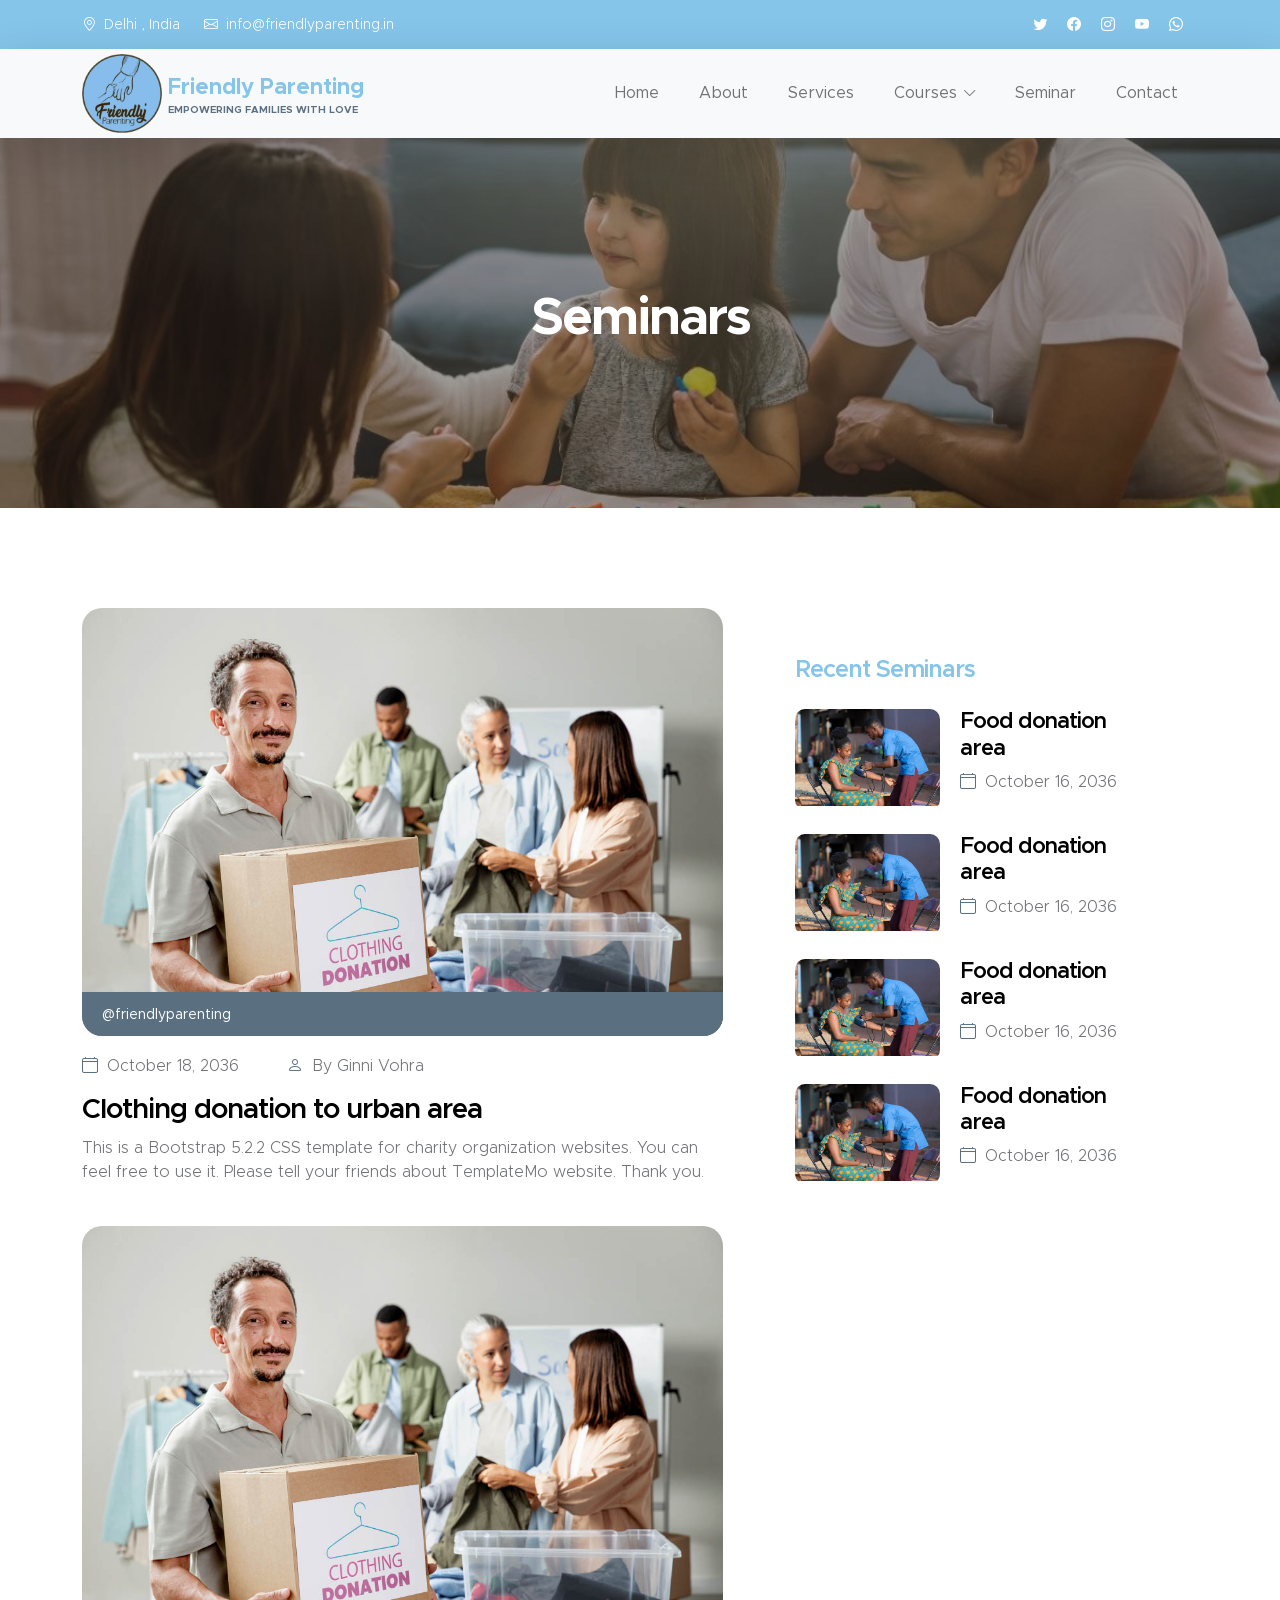
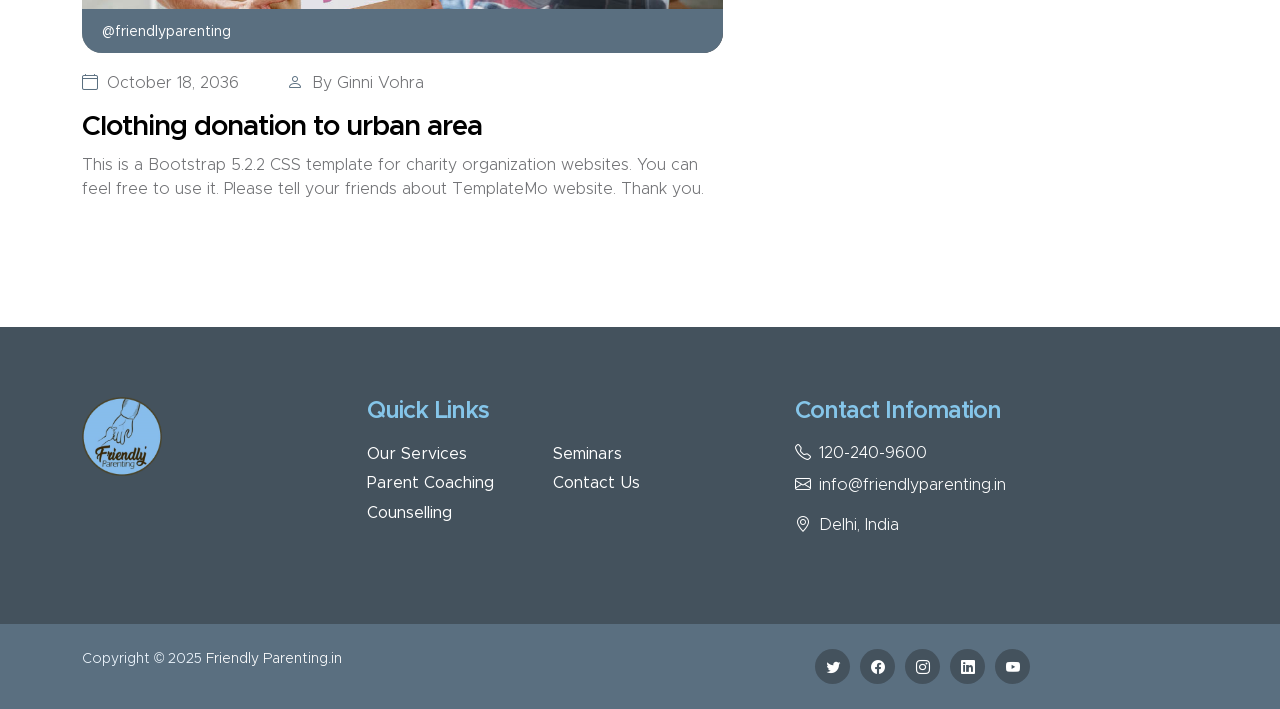
<file: seminar.html>
<!doctype html>
<html lang="en">

<head>
    <meta charset="utf-8">
    <meta name="viewport" content="width=device-width, initial-scale=1">

    <meta name="description" content="">
    <meta name="author" content="">

    <title>Home - Friendly Parenting</title>

    <!-- CSS FILES -->
    <link href="css/bootstrap.min.css" rel="stylesheet">

    <link href="css/bootstrap-icons.css" rel="stylesheet">

    <link href="css/main.css" rel="stylesheet">
    <!--

TemplateMo 581 Kind Heart Charity

https://templatemo.com/tm-581-kind-heart-charity

-->

</head>

<body>
    <header class="site-header">
        <div class="container">
            <div class="row">

                <div class="col-lg-8 col-12 d-flex flex-wrap">
                    <p class="d-flex me-4 mb-0">
                        <i class="bi-geo-alt me-2"></i>
                        Delhi , India
                    </p>

                    <p class="d-flex mb-0">
                        <i class="bi-envelope me-2"></i>

                        <a href="mailto:info@friendlyparenting.in">
                            info@friendlyparenting.in
                        </a>
                    </p>
                </div>

                <div class="col-lg-3 col-12 ms-auto d-lg-block d-none">
                    <ul class="social-icon">
                        <li class="social-icon-item">
                            <a href="#" class="social-icon-link bi-twitter"></a>
                        </li>

                        <li class="social-icon-item">
                            <a href="#" class="social-icon-link bi-facebook"></a>
                        </li>

                        <li class="social-icon-item">
                            <a href="#" class="social-icon-link bi-instagram"></a>
                        </li>

                        <li class="social-icon-item">
                            <a href="#" class="social-icon-link bi-youtube"></a>
                        </li>

                        <li class="social-icon-item">
                            <a href="#" class="social-icon-link bi-whatsapp"></a>
                        </li>
                    </ul>
                </div>

            </div>
        </div>
    </header>

    <nav class="navbar navbar-expand-lg bg-light shadow-lg">
        <div class="container">
            <a class="navbar-brand" href="index.html">
                <img src="images/logo.png" class="logo img-fluid" alt="Kind Heart Charity">
                <span>
                    Friendly Parenting
                    <small>Empowering Families with Love</small>
                </span>
            </a>

            <button class="navbar-toggler" type="button" data-bs-toggle="collapse" data-bs-target="#navbarNav"
                aria-controls="navbarNav" aria-expanded="false" aria-label="Toggle navigation">
                <span class="navbar-toggler-icon"></span>
            </button>

            <div class="collapse navbar-collapse" id="navbarNav">
                <ul class="navbar-nav ms-auto">
                    <li class="nav-item">
                        <a class="nav-link" href="index.html">Home</a>
                    </li>

                    <li class="nav-item">
                        <a class="nav-link" href="#section_2">About</a>
                    </li>

                    <li class="nav-item">
                        <a class="nav-link" href="#section_3">Services</a>
                    </li>

                    <!-- <li class="nav-item">
                        <a class="nav-link click-scroll" href="#section_4">Seminar</a>
                    </li> -->

                    <li class="nav-item dropdown">
                        <a class="nav-link click-scroll dropdown-toggle" href="courses.html"
                            id="navbarLightDropdownMenuLink" role="button" data-bs-toggle="dropdown"
                            aria-expanded="false">Courses</a>

                        <ul class="dropdown-menu dropdown-menu-light" aria-labelledby="navbarLightDropdownMenuLink">
                            <li><a class="dropdown-item" href="courses-detail.html">Parenting Coaching</a></li>

                            <li><a class="dropdown-item" href="courses-detail.html">Life Skill Coaching</a></li>
                            <!-- <li><a class="dropdown-item" href="services-detail.html">School Seminar</a></li>
                            <li><a class="dropdown-item" href="services-detail.html">College Seminar</a></li> -->
                        </ul>
                    </li>


                    <li class="nav-item">
                        <a class="nav-link " href="seminar.html">Seminar</a>
                    </li>
                    <li class="nav-item">
                        <a class="nav-link" href="contact.html">Contact</a>
                    </li>

                    <!-- <li class="nav-item ms-3">
                        <a class="nav-link custom-btn custom-border-btn btn" href="donate.html">Donate</a>
                    </li> -->
                </ul>
            </div>
        </div>
    </nav>


    <main>

        <section class="news-detail-header-section text-center">
            <div class="section-overlay"></div>

            <div class="container">
                <div class="row">

                    <div class="col-lg-12 col-12">
                        <h1 class="text-white">Seminars</h1>
                    </div>

                </div>
            </div>
        </section>

        <section class="news-section section-padding">
            <div class="container">
                <div class="row">

                    <div class="col-lg-7 col-12">
                        <div class="news-block">
                            <div class="news-block-top">
                                <a href="seminar-detail.html">
                                    <img src="images/news/medium-shot-volunteers-with-clothing-donations.jpg"
                                        class="news-image img-fluid" alt="">
                                </a>

                                <div class="news-category-block">
                                    <a href="#" class="category-block-link">
                                        @friendlyparenting
                                    </a>


                                </div>
                            </div>

                            <div class="news-block-info">
                                <div class="d-flex mt-2">
                                    <div class="news-block-date">
                                        <p>
                                            <i class="bi-calendar4 custom-icon me-1"></i>
                                            October 18, 2036
                                        </p>
                                    </div>

                                    <div class="news-block-author mx-5">
                                        <p>
                                            <i class="bi-person custom-icon me-1"></i>
                                            By Ginni Vohra
                                        </p>
                                    </div>


                                </div>

                                <div class="news-block-title mb-2">
                                    <h4><a href="seminar-detail.html" class="news-block-title-link">Clothing donation to
                                            urban area</a></h4>
                                </div>

                                <div class="news-block-body">
                                    <p>This is a Bootstrap 5.2.2 CSS template for charity organization websites. You can
                                        feel free to use it. Please tell your friends about TemplateMo website. Thank
                                        you.</p>
                                </div>
                            </div>
                        </div>

                        <div class="news-block mt-3">
                            <div class="news-block-top">
                                <a href="seminar-detail.html">
                                    <img src="images/news/medium-shot-volunteers-with-clothing-donations.jpg"
                                        class="news-image img-fluid" alt="">
                                </a>

                                <div class="news-category-block">
                                    <a href="#" class="category-block-link">
                                        @friendlyparenting
                                    </a>


                                </div>
                            </div>

                            <div class="news-block-info">
                                <div class="d-flex mt-2">
                                    <div class="news-block-date">
                                        <p>
                                            <i class="bi-calendar4 custom-icon me-1"></i>
                                            October 18, 2036
                                        </p>
                                    </div>

                                    <div class="news-block-author mx-5">
                                        <p>
                                            <i class="bi-person custom-icon me-1"></i>
                                            By Ginni Vohra
                                        </p>
                                    </div>


                                </div>

                                <div class="news-block-title mb-2">
                                    <h4><a href="seminar-detail.html" class="news-block-title-link">Clothing donation to
                                            urban area</a></h4>
                                </div>

                                <div class="news-block-body">
                                    <p>This is a Bootstrap 5.2.2 CSS template for charity organization websites. You can
                                        feel free to use it. Please tell your friends about TemplateMo website. Thank
                                        you.</p>
                                </div>
                            </div>
                        </div>
                    </div>

                    <div class="col-lg-4 col-12 mx-auto mt-4 mt-lg-0">
                        <!-- <form class="custom-form search-form" action="#" method="post" role="form">
                            <input class="form-control" type="search" placeholder="Search" aria-label="Search">

                            <button type="submit" class="form-control">
                                <i class="bi-search"></i>
                            </button>
                        </form> -->

                        <h5 class="mt-5 mb-3">Recent Seminars</h5>

                        <div class="news-block news-block-two-col d-flex mt-4">
                            <div class="news-block-two-col-image-wrap">
                                <a href="seminar-detail.html">
                                    <img src="images/news/africa-humanitarian-aid-doctor.jpg"
                                        class="news-image img-fluid" alt="">
                                </a>
                            </div>

                            <div class="news-block-two-col-info">
                                <div class="news-block-title mb-2">
                                    <h6><a href="seminar-detail.html" class="news-block-title-link">Food donation
                                            area</a>
                                    </h6>
                                </div>

                                <div class="news-block-date">
                                    <p>
                                        <i class="bi-calendar4 custom-icon me-1"></i>
                                        October 16, 2036
                                    </p>
                                </div>
                            </div>
                        </div>

                        <div class="news-block news-block-two-col d-flex mt-4">
                            <div class="news-block-two-col-image-wrap">
                                <a href="seminar-detail.html">
                                    <img src="images/news/africa-humanitarian-aid-doctor.jpg"
                                        class="news-image img-fluid" alt="">
                                </a>
                            </div>

                            <div class="news-block-two-col-info">
                                <div class="news-block-title mb-2">
                                    <h6><a href="seminar-detail.html" class="news-block-title-link">Food donation
                                            area</a>
                                    </h6>
                                </div>

                                <div class="news-block-date">
                                    <p>
                                        <i class="bi-calendar4 custom-icon me-1"></i>
                                        October 16, 2036
                                    </p>
                                </div>
                            </div>
                        </div>
                        <div class="news-block news-block-two-col d-flex mt-4">
                            <div class="news-block-two-col-image-wrap">
                                <a href="seminar-detail.html">
                                    <img src="images/news/africa-humanitarian-aid-doctor.jpg"
                                        class="news-image img-fluid" alt="">
                                </a>
                            </div>

                            <div class="news-block-two-col-info">
                                <div class="news-block-title mb-2">
                                    <h6><a href="seminar-detail.html" class="news-block-title-link">Food donation
                                            area</a>
                                    </h6>
                                </div>

                                <div class="news-block-date">
                                    <p>
                                        <i class="bi-calendar4 custom-icon me-1"></i>
                                        October 16, 2036
                                    </p>
                                </div>
                            </div>
                        </div>

                        <div class="news-block news-block-two-col d-flex mt-4">
                            <div class="news-block-two-col-image-wrap">
                                <a href="seminar-detail.html">
                                    <img src="images/news/africa-humanitarian-aid-doctor.jpg"
                                        class="news-image img-fluid" alt="">
                                </a>
                            </div>

                            <div class="news-block-two-col-info">
                                <div class="news-block-title mb-2">
                                    <h6><a href="seminar-detail.html" class="news-block-title-link">Food donation
                                            area</a>
                                    </h6>
                                </div>

                                <div class="news-block-date">
                                    <p>
                                        <i class="bi-calendar4 custom-icon me-1"></i>
                                        October 16, 2036
                                    </p>
                                </div>
                            </div>
                        </div>

                        <!-- <div class="category-block d-flex flex-column">
                            <h5 class="mb-3">Categories</h5>

                            <a href="#" class="category-block-link">
                                Drinking water
                                <span class="badge">20</span>
                            </a>

                            <a href="#" class="category-block-link">
                                Food Donation
                                <span class="badge">30</span>
                            </a>

                            <a href="#" class="category-block-link">
                                Children Education
                                <span class="badge">10</span>
                            </a>

                            <a href="#" class="category-block-link">
                                Poverty Development
                                <span class="badge">15</span>
                            </a>

                            <a href="#" class="category-block-link">
                                Clothing Donation
                                <span class="badge">20</span>
                            </a>
                        </div> -->

                        <!-- <div class="tags-block">
                            <h5 class="mb-3">Tags</h5>

                            <a href="#" class="tags-block-link">
                                Donation
                            </a>

                            <a href="#" class="tags-block-link">
                                Clothing
                            </a>

                            <a href="#" class="tags-block-link">
                                Food
                            </a>

                            <a href="#" class="tags-block-link">
                                Children
                            </a>

                            <a href="#" class="tags-block-link">
                                Education
                            </a>

                            <a href="#" class="tags-block-link">
                                Poverty
                            </a>

                            <a href="#" class="tags-block-link">
                                Clean Water
                            </a>
                        </div> -->

                        <!-- <form class="custom-form subscribe-form" action="#" method="post" role="form">
                            <h5 class="mb-4">Newsletter Form</h5>

                            <input type="email" name="subscribe-email" id="subscribe-email" pattern="[^ @]*@[^ @]*"
                                class="form-control" placeholder="Email Address" required>

                            <div class="col-lg-12 col-12">
                                <button type="submit" class="form-control">Subscribe</button>
                            </div>
                        </form> -->
                    </div>

                </div>
            </div>
        </section>
    </main>

    <footer class="site-footer">
        <div class="container">
            <div class="row">
                <div class="col-lg-3 col-12 mb-4">
                    <img src="images/logo.png" class="logo img-fluid" alt="">
                </div>

                <div class="col-lg-4 col-md-6 col-12 mb-4">
                    <h5 class="site-footer-title mb-3">Quick Links</h5>

                    <ul class="footer-menu">
                        <li class="footer-menu-item"><a href="#" class="footer-menu-link">Our Services</a></li>

                        <li class="footer-menu-item"><a href="#" class="footer-menu-link">Parent Coaching</a></li>

                        <li class="footer-menu-item"><a href="#" class="footer-menu-link">Counselling </a></li>

                        <li class="footer-menu-item"><a href="#" class="footer-menu-link">Seminars</a></li>

                        <li class="footer-menu-item"><a href="#" class="footer-menu-link">Contact Us</a></li>
                    </ul>
                </div>

                <div class="col-lg-4 col-md-6 col-12 mx-auto">
                    <h5 class="site-footer-title mb-3">Contact Infomation</h5>

                    <p class="text-white d-flex mb-2">
                        <i class="bi-telephone me-2"></i>

                        <a href="tel: 120-240-9600" class="site-footer-link">
                            120-240-9600
                        </a>
                    </p>

                    <p class="text-white d-flex">
                        <i class="bi-envelope me-2"></i>

                        <a href="mailto:info@friendlyparenting.in" class="site-footer-link">
                            info@friendlyparenting.in
                        </a>
                    </p>

                    <p class="text-white d-flex mt-3">
                        <i class="bi-geo-alt me-2"></i>
                        Delhi, India
                    </p>


                </div>
            </div>
        </div>

        <div class="site-footer-bottom">
            <div class="container">
                <div class="row">

                    <div class="col-lg-6 col-md-7 col-12">
                        <p class="copyright-text mb-0">Copyright © 2025 <a href="#">Friendly Parenting.in</a></p>
                    </div>

                    <div class="col-lg-6 col-md-5 col-12 d-flex justify-content-center align-items-center mx-auto">
                        <ul class="social-icon">
                            <li class="social-icon-item">
                                <a href="#" class="social-icon-link bi-twitter"></a>
                            </li>

                            <li class="social-icon-item">
                                <a href="#" class="social-icon-link bi-facebook"></a>
                            </li>

                            <li class="social-icon-item">
                                <a href="#" class="social-icon-link bi-instagram"></a>
                            </li>

                            <li class="social-icon-item">
                                <a href="#" class="social-icon-link bi-linkedin"></a>
                            </li>

                            <li class="social-icon-item">
                                <a href="https://youtube.com/templatemo" class="social-icon-link bi-youtube"></a>
                            </li>
                        </ul>
                    </div>

                </div>
            </div>
        </div>
    </footer>


    <!-- JAVASCRIPT FILES -->
    <script src="js/jquery.min.js"></script>
    <script src="js/bootstrap.min.js"></script>
    <script src="js/jquery.sticky.js"></script>
    <script src="js/counter.js"></script>
    <script src="js/custom.js"></script>

</body>

</html>
</file>
<file: css/main.css>
/*

TemplateMo 581 Kind Heart Charity

https://templatemo.com/tm-581-kind-heart-charity

*/

@font-face {
  font-family: "Metropolis";
  src: url("../fonts/Metropolis/Metropolis-Regular.woff2") format("woff2"),
    url("../fonts/Metropolis/Metropolis-Regular.woff") format("woff");
  font-weight: normal;
  font-style: normal;
  font-display: swap;
}

@font-face {
  font-family: "Metropolis";
  src: url("../fonts/Metropolis/Metropolis-Light.woff2") format("woff2"),
    url("../fonts/Metropolis/Metropolis-Light.woff") format("woff");
  font-weight: 300;
  font-style: normal;
  font-display: swap;
}

@font-face {
  font-family: "Metropolis";
  src: url("../fonts/Metropolis/Metropolis-SemiBold.woff2") format("woff2"),
    url("../fonts/Metropolis/Metropolis-SemiBold.woff") format("woff");
  font-weight: 600;
  font-style: normal;
  font-display: swap;
}

@font-face {
  font-family: "Metropolis";
  src: url("../fonts/Metropolis/Metropolis-Bold.woff2") format("woff2"),
    url("../fonts/Metropolis/Metropolis-Bold.woff") format("woff");
  font-weight: bold;
  font-style: normal;
  font-display: swap;
}

/*---------------------------------------
  CUSTOM PROPERTIES ( VARIABLES )             
-----------------------------------------*/
:root {
  --white-color: #ffffff;
  --primary-color: rgba(133, 197, 233, 1);
  --secondary-color: #5a6f80;
  --section-bg-color: #f0f8ff;
  --site-footer-bg-color: #44525d;
  --custom-btn-bg-color: #597081;
  --custom-btn-bg-hover-color: rgba(133, 197, 233, 1);
  --dark-color: #000000;
  --p-color: #717275;
  --border-color: #e9eaeb;

  --body-font-family: "Metropolis", sans-serif;

  --h1-font-size: 52px;
  --h2-font-size: 46px;
  --h3-font-size: 32px;
  --h4-font-size: 28px;
  --h5-font-size: 24px;
  --h6-font-size: 22px;
  --p-font-size: 16px;
  --btn-font-size: 18px;
  --copyright-font-size: 14px;

  --border-radius-large: 100px;
  --border-radius-medium: 20px;
  --border-radius-small: 10px;

  --font-weight-light: 300;
  --font-weight-normal: 400;
  --font-weight-semibold: 600;
  --font-weight-bold: 700;
}

body {
  background-color: var(--white-color);
  font-family: var(--body-font-family);
}

/*---------------------------------------
  TYPOGRAPHY               
-----------------------------------------*/

h2,
h3,
h4,
h5,
h6 {
  color: var(--dark-color);
}

h1,
h2,
h3,
h4,
h5,
h6 {
  font-weight: var(--font-weight-semibold);
  letter-spacing: -1px;
}

h1 {
  font-size: var(--h1-font-size);
  font-weight: var(--font-weight-bold);
  letter-spacing: -2px;
}

h2 {
  color: var(--secondary-color);
  font-size: var(--h2-font-size);
  letter-spacing: -2px;
}

h3 {
  font-size: var(--h3-font-size);
}

h4 {
  font-size: var(--h4-font-size);
}

h5 {
  color: var(--primary-color);
  font-size: var(--h5-font-size);
}

h6 {
  font-size: var(--h6-font-size);
}

p {
  color: var(--p-color);
  font-size: var(--p-font-size);
  font-weight: var(--font-weight-light);
}

ul li {
  color: var(--p-color);
  font-size: var(--p-font-size);
  font-weight: var(--font-weight-normal);
}

a,
button {
  touch-action: manipulation;
  transition: all 0.3s;
}

a {
  color: var(--p-color);
  text-decoration: none;
}

a:hover {
  color: var(--primary-color);
}

b,
strong {
  font-weight: var(--font-weight-bold);
}

/*---------------------------------------
  SECTION               
-----------------------------------------*/
.section-padding {
  padding-top: 100px;
  padding-bottom: 100px;
}

.section-bg {
  background-color: var(--section-bg-color);
}

.section-overlay {
  background: rgba(0, 0, 0, 0.35);
  position: absolute;
  top: 0;
  left: 0;
  pointer-events: none;
  width: 100%;
  height: 100%;
}

.section-overlay + .container {
  position: relative;
}

/*---------------------------------------
  CUSTOM BLOCK               
-----------------------------------------*/
.custom-block-wrap {
  background: var(--white-color);
  border-radius: var(--border-radius-medium);
  position: relative;
  overflow: hidden;
  transition: all 0.5s;
}

.custom-block-wrap:hover {
  box-shadow: 0 1rem 3rem rgba(0, 0, 0, 0.175);
}

.custom-block-body {
  padding: 30px;
}

.custom-block-image {
  display: block;
  width: 100%;
  height: 100%;
  object-fit: cover;
}

.custom-block .custom-btn {
  border-radius: 0;
  display: block;
}

/*---------------------------------------
  PROGRESS BAR               
-----------------------------------------*/
.progress {
  background: var(--border-color);
  height: 5px;
}

.progress-bar {
  background: var(--secondary-color);
}

/*---------------------------------------
  CUSTOM ICON COLOR               
-----------------------------------------*/
.custom-icon {
  color: var(--secondary-color);
}

/*---------------------------------------
  CUSTOM LIST               
-----------------------------------------*/
.custom-list {
  margin-bottom: 0;
  padding-left: 0;
}

.custom-list-item {
  list-style: none;
  margin-top: 10px;
  margin-bottom: 10px;
}

/*---------------------------------------
  CUSTOM TEXT BOX               
-----------------------------------------*/
.custom-text-box {
  background: var(--white-color);
  border-radius: var(--border-radius-medium);
  margin-bottom: 24px;
  padding: 40px;
}

.custom-text-box-image {
  border-radius: var(--border-radius-medium);
  width: 100%;
  height: 100%;
  object-fit: cover;
}

.custom-text-box-icon {
  background: var(--section-bg-color);
  border-radius: var(--border-radius-large);
  color: var(--secondary-color);
  font-size: var(--h6-font-size);
  text-align: center;
  display: inline-block;
  vertical-align: middle;
  width: 25px;
  height: 25px;
  line-height: 30px;
}

/*---------------------------------------
  AVATAR IMAGE - TESTIMONIAL, AUTHOR               
-----------------------------------------*/
.avatar-image {
  border-radius: var(--border-radius-large);
  width: 65px;
  height: 65px;
  object-fit: cover;
}

/*---------------------------------------
  CUSTOM BUTTON               
-----------------------------------------*/
.custom-btn {
  background: var(--secondary-color);
  border: 2px solid transparent;
  border-radius: var(--border-radius-large);
  color: var(--white-color);
  font-size: var(--btn-font-size);
  font-weight: var(--font-weight-normal);
  line-height: normal;
  padding: 15px 25px;
}

.navbar-expand-lg .navbar-nav .nav-link.custom-btn {
  color: var(--custom-btn-bg-color);
  margin-top: 8px;
  padding: 12px 25px;
}

.custom-btn:hover {
  background: var(--primary-color);
  color: var(--white-color);
}

.custom-border-btn {
  background: transparent;
  border: 2px solid var(--custom-btn-bg-color);
  color: var(--primary-color);
}

.navbar-expand-lg .navbar-nav .nav-link.custom-btn:hover,
.custom-border-btn:hover {
  background: var(--custom-btn-bg-hover-color);
  border-color: transparent;
  color: var(--white-color);
}

/*---------------------------------------
  NAVIGATION              
-----------------------------------------*/
.navbar {
  background: var(--white-color);
  z-index: 9;
  padding-top: 0;
  padding-bottom: 0;
}

.navbar-brand {
  color: var(--primary-color);
  font-size: var(--h6-font-size);
  font-weight: var(--font-weight-bold);
}

.navbar-brand span {
  display: inline-block;
  vertical-align: middle;
}

.navbar-brand small {
  color: var(--secondary-color);
  display: block;
  font-size: 10px;
  line-height: normal;
  text-transform: uppercase;
}

.logo {
  width: 80px;
  height: auto;
}

.navbar-expand-lg .navbar-nav .nav-link {
  margin-right: 0;
  margin-left: 0;
  padding: 20px;
}

.navbar-nav .nav-link {
  display: inline-block;
  color: var(--p-color);
  font-size: var(--p-font-size);
  font-weight: var(--font-weight-medium);
  position: relative;
  padding-top: 15px;
  padding-bottom: 15px;
}

.navbar-nav .nav-link.active,
.navbar-nav .nav-link:hover {
  background: transparent;
  color: var(--primary-color);
}

.dropdown-menu {
  background: var(--white-color);
  box-shadow: 0 1rem 3rem rgba(0, 0, 0, 0.175);
  border: 0;
  max-width: 50px;
  padding: 0;
  margin-top: 20px;
}

.dropdown-item {
  display: inline-block;
  color: var(--p-bg-color);
  font-size: var(--menu-font-size);
  font-weight: var(--font-weight-medium);
  position: relative;
  padding-top: 10px;
  padding-bottom: 10px;
}

.dropdown-menu li:last-child .dropdown-item {
  padding-top: 0;
}

.dropdown-item.active,
.dropdown-item:active,
.dropdown-item:focus,
.dropdown-item:hover {
  background: transparent;
  color: var(--primary-color);
}

.dropdown-toggle::after {
  content: "\f282";
  display: inline-block;
  font-family: bootstrap-icons !important;
  font-size: var(--copyright-font-size);
  font-style: normal;
  font-weight: normal !important;
  font-variant: normal;
  text-transform: none;
  line-height: 1;
  vertical-align: -0.125em;
  -webkit-font-smoothing: antialiased;
  -moz-osx-font-smoothing: grayscale;
  position: relative;
  left: 2px;
  border: 0;
}

@media screen and (min-width: 992px) {
  .dropdown:hover .dropdown-menu {
    display: block;
    margin-top: 0;
  }
}

.navbar-toggler {
  border: 0;
  padding: 0;
  cursor: pointer;
  margin: 0;
  width: 30px;
  height: 35px;
  outline: none;
}

.navbar-toggler:focus {
  outline: none;
  box-shadow: none;
}

.navbar-toggler[aria-expanded="true"] .navbar-toggler-icon {
  background: transparent;
}

.navbar-toggler[aria-expanded="true"] .navbar-toggler-icon:before,
.navbar-toggler[aria-expanded="true"] .navbar-toggler-icon:after {
  transition: top 300ms 50ms ease, -webkit-transform 300ms 350ms ease;
  transition: top 300ms 50ms ease, transform 300ms 350ms ease;
  transition: top 300ms 50ms ease, transform 300ms 350ms ease,
    -webkit-transform 300ms 350ms ease;
  top: 0;
}

.navbar-toggler[aria-expanded="true"] .navbar-toggler-icon:before {
  transform: rotate(45deg);
}

.navbar-toggler[aria-expanded="true"] .navbar-toggler-icon:after {
  transform: rotate(-45deg);
}

.navbar-toggler .navbar-toggler-icon {
  background: var(--dark-color);
  transition: background 10ms 300ms ease;
  display: block;
  width: 30px;
  height: 2px;
  position: relative;
}

.navbar-toggler .navbar-toggler-icon:before,
.navbar-toggler .navbar-toggler-icon:after {
  transition: top 300ms 350ms ease, -webkit-transform 300ms 50ms ease;
  transition: top 300ms 350ms ease, transform 300ms 50ms ease;
  transition: top 300ms 350ms ease, transform 300ms 50ms ease,
    -webkit-transform 300ms 50ms ease;
  position: absolute;
  right: 0;
  left: 0;
  background: var(--dark-color);
  width: 30px;
  height: 2px;
  content: "";
}

.navbar-toggler .navbar-toggler-icon::before {
  top: -8px;
}

.navbar-toggler .navbar-toggler-icon::after {
  top: 8px;
}

/*---------------------------------------
  SITE HEADER              
-----------------------------------------*/
.site-header {
  background: var(--primary-color);
  padding-top: 15px;
  padding-bottom: 10px;
}

.site-header p,
.site-header p a,
.site-header .social-icon-link {
  color: var(--white-color);
  font-size: var(--copyright-font-size);
}

.site-header .social-icon {
  text-align: right;
}

.site-header .social-icon-link {
  background: transparent;
  width: inherit;
  height: inherit;
  line-height: inherit;
  margin-right: 15px;
}

/*---------------------------------------
  HERO & HERO SLIDE         
-----------------------------------------*/
.hero-section-full-height {
  height: 680px;
  min-height: 680px;
  position: relative;
}

.carousel:hover .carousel-control-next-icon,
.carousel:hover .carousel-control-prev-icon {
  opacity: 1;
}

#hero-slide .carousel-item {
  height: 680px;
  min-height: 680px;
}

#hero-slide .carousel-caption {
  background: var(--white-color);
  clip-path: polygon(100% 100%, 100% 150px, 0 100%);
  color: var(--secondary-color);
  top: 1px;
  bottom: -1px;
  right: 0;
  left: auto;
  text-align: right;
  min-width: 680px;
  min-height: 680px;
  padding: 100px 100px 50px 100px;
}

.carousel-image {
  display: block;
  width: 100%;
  min-height: 680px;
}

#hero-slide .carousel-indicators-wrap {
  position: absolute;
  bottom: 0;
  right: 0;
  left: 0;
}

#hero-slide .carousel-indicators {
  margin-right: 0;
  margin-left: 22px;
  justify-content: inherit;
}

.carousel-control-next,
.carousel-control-prev {
  opacity: 1;
}

.carousel-control-next-icon,
.carousel-control-prev-icon {
  background-color: var(--secondary-color);
  border-radius: var(--border-radius-large);
  background-size: 60% 60%;
  width: 80px;
  height: 80px;
  opacity: 0;
  transition: all 0.5s;
}

.carousel-control-next-icon:hover,
.carousel-control-prev-icon:hover {
  background-color: var(--primary-color);
}

/*---------------------------------------
  FEATURE BLOCK              
-----------------------------------------*/
.featured-block {
  text-align: center;
  transition: all 0.5s ease;
  min-height: 256px;
  padding: 15px;
}

.featured-block:hover {
  background: var(--white-color);
  border-radius: var(--border-radius-medium);
  box-shadow: 0 1rem 3rem rgba(0, 0, 0, 0.175);
}

.featured-block:hover .featured-block-image {
  transform: scale(0.75);
}

.featured-block-image {
  display: block;
  margin: auto;
  transition: all 0.5s;
}

.featured-block:hover .featured-block-text {
  margin-top: 0;
}

.featured-block-text {
  color: var(--primary-color);
  font-size: var(--h5-font-size);
  margin-top: 20px;
  transition: all 0.5s;
}

/*---------------------------------------
  ABOUT              
-----------------------------------------*/
.about-section {
  background-repeat: no-repeat;
  background-position: center;
  background-size: cover;
}

.about-image {
  border-radius: var(--border-radius-medium);
  display: block;
  width: 350px;
  height: 400px;
  object-fit: cover;
}

.custom-text-block {
  padding: 60px 40px;
}

/*---------------------------------------
  COUNTER NUMBERS              
-----------------------------------------*/
.counter-thumb {
  margin: 20px;
  margin-bottom: 0;
}

.counter-number,
.counter-text {
  color: var(--secondary-color);
  display: block;
}

.counter-number,
.counter-number-text {
  color: var(--primary-color);
  font-size: var(--h1-font-size);
  font-weight: var(--font-weight-bold);
  line-height: normal;
}

/*---------------------------------------
  VOLUNTEER              
-----------------------------------------*/
.volunteer-section {
  background: var(--secondary-color);
  position: relative;
  overflow: hidden;
}

.volunteer-section::after {
  content: "";
  background: var(--primary-color);
  border-radius: 50%;
  position: absolute;
  bottom: -110px;
  right: -80px;
  width: 350px;
  height: 350px;
  z-index: -1;
}

.volunteer-form {
  background: var(--white-color);
  border-radius: var(--border-radius-medium);
  padding: 50px;
}

.volunteer-image {
  border-radius: 100%;
  display: block;
  margin: auto;
  width: 300px;
  height: 300px;
  object-fit: cover;
}

.volunteer-section .custom-block-body {
  max-width: 440px;
  margin: 0 auto;
}

.volunteer-section .custom-block-body p {
  line-height: 1.7;
}

/*---------------------------------------
  DONATE              
-----------------------------------------*/
.donate-section {
  background-image: url("../images/b3.jpg");
  background-repeat: no-repeat;
  background-position: center;
  background-size: cover;
  position: relative;
  padding-top: 150px;
  padding-bottom: 150px;
}

.donate-form {
  background: var(--white-color);
  border-radius: var(--border-radius-medium);
  position: relative;
  overflow: hidden;
  padding: 50px;
}

/*---------------------------------------
  NEWS         
-----------------------------------------*/
.news-detail-header-section {
  background-image: url("../images/b3.jpg");
  background-repeat: no-repeat;
  background-position: center;
  background-size: cover;
  position: relative;
  padding-top: 150px;
  padding-bottom: 150px;
}

.news-block-top {
  border-radius: var(--border-radius-medium);
  position: relative;
  overflow: hidden;
}

.news-block-two-col-image-wrap {
  border-radius: var(--border-radius-small);
  position: relative;
  overflow: hidden;
  width: 150px;
  margin-right: 20px;
}

.news-category-block {
  background: var(--secondary-color);
  position: absolute;
  bottom: 0;
  right: 0;
  left: 0;
  padding: 10px 20px;
}

.news-category-block .category-block-link {
  color: var(--white-color);
  margin-right: 10px;
}

.news-block-info {
  padding-top: 10px;
  padding-bottom: 10px;
}

.news-block-title-link {
  color: var(--dark-color);
}

.news-detail-image {
  display: block;
  border-radius: var(--border-radius-medium);
}

blockquote {
  background: var(--section-bg-color);
  border-radius: var(--border-radius-small);
  font-size: var(--h5-font-size);
  font-weight: var(--font-weight-semibold);
  color: var(--site-footer-bg-color);
  margin-top: 30px;
  margin-bottom: 30px;
  padding: 90px 50px 50px 50px;
  text-align: center;
}

blockquote::before {
  content: "“";
  color: var(--custom-btn-bg-color);
  font-size: 100px;
  line-height: 1rem;
  display: block;
}

.author-comment-link {
  font-size: var(--copyright-font-size);
  font-weight: var(--font-weight-semibold);
}

.search-form {
  margin-top: 20px;
}

.category-block,
.subscribe-form {
  margin-top: 40px;
  margin-bottom: 40px;
}

.category-block-link {
  font-size: var(--copyright-font-size);
  margin-top: 5px;
  margin-bottom: 5px;
}

.category-block-link:hover {
  color: var(--primary-color);
}

.badge {
  background: var(--secondary-color);
  border-radius: var(--border-radius-medium);
  font-weight: var(--font-weight-normal);
  line-height: normal;
  padding-bottom: 2px;
}

.tags-block-link {
  border: 1px solid var(--border-color);
  border-radius: var(--border-radius-medium);
  display: inline-block;
  font-size: var(--copyright-font-size);
  line-height: normal;
  margin-right: 10px;
  margin-top: 5px;
  margin-bottom: 5px;
  padding: 8px 15px;
}

.tags-block-link:hover {
  border-color: var(--dark-color);
  color: var(--dark-color);
}

.cta-section {
  position: relative;
  overflow: hidden;
}

.cta-section::before {
  content: "";
  background-color: var(--primary-color);
  border-radius: 50%;
  position: absolute;
  top: -100px;
  left: -30px;
  margin: auto;
  width: 200px;
  height: 200px;
}

.cta-section::after {
  content: "";
  border: 20px solid var(--custom-btn-bg-color);
  border-radius: 50%;
  position: absolute;
  bottom: -100px;
  right: 0;
  left: 0;
  margin: auto;
  width: 150px;
  height: 150px;
}

/*---------------------------------------
  TESTIMONIAL CAROUSEL              
-----------------------------------------*/
.testimonial-section {
  position: relative;
  overflow: hidden;
  text-align: center;
}

.testimonial-section::before {
  content: "";
  background-color: var(--primary-color);
  border-radius: 50%;
  position: absolute;
  top: -100px;
  left: -30px;
  margin: auto;
  width: 250px;
  height: 250px;
}

.testimonial-section::after {
  content: "";
  background: var(--custom-btn-bg-color);
  border-radius: 50%;
  position: absolute;
  bottom: -110px;
  right: -80px;
  width: 350px;
  height: 350px;
}

#testimonial-carousel .carousel-caption {
  position: relative;
  right: 0;
  bottom: 0;
  left: 0;
}

#testimonial-carousel .carousel-title {
  background: var(--section-bg-color);
  line-height: normal;
  margin-bottom: 30px;
}

#testimonial-carousel .carousel-title::before {
  content: open-quote;
  color: var(--p-color);
  font-size: var(--h1-font-size);
  position: relative;
  top: 10px;
  right: 10px;
}

#testimonial-carousel .carousel-title::after {
  content: close-quote;
  color: var(--p-color);
  font-size: var(--h1-font-size);
  position: relative;
  top: 10px;
  left: 10px;
}

#testimonial-carousel .carousel-title {
  quotes: "“" "”" "‘" "’";
}

#testimonial-carousel .carousel-name {
  background: var(--primary-color);
  border-radius: var(--border-radius-medium);
  position: relative;
  overflow: hidden;
  padding: 10px 20px;
}

#testimonial-carousel .carousel-name::before {
  content: "";
  position: absolute;
  top: -10px;
  right: 0;
  left: 0;
  width: 0;
  height: 0;
  margin: auto;
  border-left: 10px solid transparent;
  border-right: 10px solid transparent;
  border-bottom: 10px solid var(--primary-color);
}

.carousel-name-title {
  font-weight: var(--font-weight-semibold);
}

#testimonial-carousel .carousel-indicators {
  position: relative;
  top: 150px;
  bottom: auto;
  margin-top: 50px;
  margin-bottom: 150px;
}

#testimonial-carousel .carousel-indicators li {
  text-indent: inherit;
  background: transparent;
  margin: 0 10px;
}

#testimonial-carousel .carousel-indicators li,
#testimonial-carousel .carousel-indicators li::before {
  width: 45px;
  height: 45px;
}

#testimonial-carousel .carousel-indicators .avatar-image {
  width: 45px;
  height: 45px;
}

#testimonial-carousel .carousel-indicators .active,
#testimonial-carousel .carousel-indicators .active .avatar-image {
  background: transparent;
  width: 50px;
  height: 50px;
}

/*---------------------------------------
  CONTACT               
-----------------------------------------*/
.contact-section {
  background: var(--white-color);
}

.contact-form {
  background: var(--section-bg-color);
  border-radius: var(--border-radius-small);
  padding: 40px;
}

.contact-info-wrap {
  padding-top: 40px;
}

.contact-image-wrap {
  border-bottom: 1px solid rgba(0, 0, 0, 0.05);
  margin-top: 20px;
  margin-bottom: 30px;
  padding-bottom: 30px;
  width: 100%;
}

/*---------------------------------------
  CUSTOM FORM               
-----------------------------------------*/
.custom-form .form-control,
.input-group-file {
  background-color: var(--section-bg-color);
  box-shadow: none;
  border: 0;
  color: var(--p-color);
  margin-bottom: 24px;
  padding-top: 13px;
  padding-bottom: 13px;
  outline: none;
}

.custom-form .form-control:hover,
.custom-form .form-control:focus {
  border-color: var(--secondary-color);
}

.custom-form label {
  margin-bottom: 10px;
}

.custom-form .form-check-group {
  margin-bottom: 20px;
}

.donate-form .form-check-group-donation-frequency {
  padding-right: 0;
}

.form-check-group-donation-frequency + .form-check-group-donation-frequency {
  padding-right: 12px;
  padding-left: 0;
}

.form-check-group-donation-frequency .form-check-label {
  font-weight: var(--font-weight-semibold);
}

#DonationFrequencyOne {
  border-top-right-radius: 0;
  border-bottom-right-radius: 0;
}

#DonationFrequencyMonthly {
  border-top-left-radius: 0;
  border-bottom-left-radius: 0;
}

.custom-form .form-check-radio {
  position: relative;
  height: 100%;
  padding-left: 0;
}

.custom-form .input-group-text {
  background: var(--secondary-color);
  border: 0;
  color: var(--white-color);
}

.custom-form .form-check-radio .form-check-label {
  position: absolute;
  top: 50%;
  left: 50%;
  transform: translate(-50%, -50%);
  text-align: center;
}

.form-check-radio .form-check-input[type="radio"] {
  background-color: var(--section-bg-color);
  border-radius: 0.25rem;
  border: 0;
  box-shadow: none;
  outline: none;
  width: 100%;
  margin-top: 0;
  margin-left: 0;
  padding: 25px 50px;
  transition: all 0.5s;
}

.form-check-radio .form-check-input:checked[type="radio"] {
  background-image: none;
}

.form-check-radio .form-check-input:checked[type="radio"] + .form-check-label,
.form-check-radio .form-check-input:hover + .form-check-label,
.form-check-radio .form-check-input:checked + .form-check-label {
  color: var(--white-color);
}

.form-check-radio .form-check-input:hover,
.form-check-radio .form-check-input:checked {
  background-color: var(--secondary-color);
  border-color: var(--white-color);
}

.input-group-file {
  border-radius: 0.25rem;
  padding: 13px 0.75rem;
}

.input-group-file input[type="file"] {
  width: 0.1px;
  height: 0.1px;
  opacity: 0;
  overflow: hidden;
  position: absolute;
  z-index: -1;
  padding: 0;
}

.input-group-file .input-group-text {
  background: transparent;
  color: inherit;
  margin-bottom: 0;
  padding: 0;
}

.custom-form button[type="submit"] {
  background: var(--custom-btn-bg-color);
  border: none;
  border-radius: var(--border-radius-large);
  color: var(--white-color);
  font-size: var(--p-font-size);
  font-weight: var(--font-weight-semibold);
  transition: all 0.3s;
  margin-bottom: 0;
}

.custom-form button[type="submit"]:hover,
.custom-form button[type="submit"]:focus {
  background: var(--custom-btn-bg-hover-color);
  border-color: transparent;
}

/*---------------------------------------
  CONTACT SEARCH & DONATE & SUBCRIBE FORM              
-----------------------------------------*/
.contact-form .form-control {
  background: var(--white-color);
}

.search-form {
  position: relative;
}

.search-form .form-control {
  padding-right: 50px;
}

.search-form button[type="submit"] {
  background: transparent;
  position: absolute;
  top: 0;
  right: 0;
  color: var(--p-color);
  width: 50px;
  padding: 12px;
}

.search-form button[type="submit"]:hover {
  background: transparent;
  color: var(--dark-color);
}

.subscribe-form {
  background: var(--section-bg-color);
  border-radius: var(--border-radius-small);
  padding: 30px;
}

.subscribe-form .form-control {
  background: var(--white-color);
}

.donate-form .form-control {
  margin-bottom: 0;
}

/*---------------------------------------
  SITE FOOTER              
-----------------------------------------*/
.site-footer {
  background-color: var(--site-footer-bg-color);
  padding-top: 70px;
}

.site-footer-bottom {
  background-color: var(--secondary-color);
  position: relative;
  z-index: 2;
  margin-top: 70px;
  padding-top: 25px;
  padding-bottom: 25px;
}

.site-footer-bottom a {
  color: var(--white-color);
}

.site-footer-bottom a:hover {
  color: #ff6;
}

.site-footer-link {
  color: var(--white-color);
}

.copyright-text {
  color: var(--section-bg-color);
  font-size: var(--copyright-font-size);
  margin-right: 30px;
}

.site-footer .custom-btn {
  font-size: var(--copyright-font-size);
}

.site-footer .custom-btn:hover {
  background: var(--primary-color);
}

/*---------------------------------------
  FOOTER MENU               
-----------------------------------------*/
.footer-menu {
  column-count: 2;
  margin: 0;
  padding: 0;
}

.footer-menu-item {
  list-style: none;
  display: block;
}

.footer-menu-link {
  font-size: var(--p-font-size);
  color: var(--white-color);
  display: inline-block;
  vertical-align: middle;
  margin-right: 10px;
  margin-bottom: 5px;
}

/*---------------------------------------
  SOCIAL ICON               
-----------------------------------------*/
.social-icon {
  margin: 0;
  padding: 0;
}

.social-icon-item {
  list-style: none;
  display: inline-block;
  vertical-align: top;
}

.social-icon-link {
  background: var(--site-footer-bg-color);
  border-radius: var(--border-radius-large);
  color: var(--white-color);
  font-size: var(--copyright-font-size);
  display: block;
  margin-right: 5px;
  text-align: center;
  width: 35px;
  height: 35px;
  line-height: 38px;
}

.social-icon-link:hover {
  background: var(--primary-color);
  color: var(--white-color);
}

/*---------------------------------------
  RESPONSIVE STYLES               
-----------------------------------------*/
@media screen and (min-width: 1600px) {
  .featured-block {
    min-height: inherit;
  }

  .volunteer-section::after {
    width: 450px;
    height: 450px;
  }

  .volunteer-image {
    width: 350px;
    height: 350px;
  }
}

@media screen and (max-width: 1170px) {
  #hero-slide .carousel-image {
    height: 100%;
    object-fit: cover;
  }
}

@media screen and (max-width: 991px) {
  h1 {
    font-size: 42px;
  }

  h2 {
    font-size: 36px;
  }

  h3 {
    font-size: 32px;
  }

  h4 {
    font-size: 28px;
  }

  h5 {
    font-size: 20px;
  }

  h6 {
    font-size: 18px;
  }

  .section-padding {
    padding-top: 50px;
    padding-bottom: 50px;
  }

  .hero-form {
    padding-bottom: 40px;
  }

  .donate-form {
    padding: 35px;
  }

  .navbar {
    padding-top: 6px;
    padding-bottom: 6px;
  }

  .navbar-expand-lg .navbar-nav {
    padding-bottom: 30px;
  }

  .navbar-expand-lg .navbar-nav .nav-link {
    padding: 8px 20px;
  }

  .dropdown:hover .dropdown-menu {
    display: block;
    position: relative;
    margin-top: 5px;
    margin-bottom: 20px;
    left: 20px;
  }

  .site-header .social-icon {
    text-align: left;
    margin-top: 5px;
  }

  .hero-section-full-height {
    height: inherit;
  }

  .carousel:hover .carousel-control-next-icon,
  .carousel:hover .carousel-control-prev-icon {
    opacity: 1;
  }

  #hero-slide .carousel-item {
    height: inherit;
  }

  .carousel-control-prev {
    left: 12px;
  }

  .carousel-control-next {
    right: 12px;
  }

  .carousel-control-next-icon,
  .carousel-control-prev-icon {
    opacity: 1;
    width: 60px;
    height: 60px;
  }

  .news-detail-header-section {
    padding-top: 100px;
    padding-bottom: 100px;
  }

  .cta-section::before {
    width: 150px;
    height: 150px;
  }

  .cta-section::after {
    bottom: -60px;
    width: 100px;
    height: 100px;
  }

  .cta-section .row {
    padding-top: 50px;
    padding-bottom: 50px;
  }

  .volunteer-section::after {
    width: 300px;
    height: 300px;
  }

  .testimonial-section::before {
    width: 150px;
    height: 150px;
  }

  .testimonial-section::after {
    width: 200px;
    height: 200px;
  }

  #testimonial-carousel .carousel-caption {
    padding-top: 0;
  }

  blockquote {
    padding: 70px 30px 30px 30px;
  }

  .about-image {
    width: inherit;
    height: 450px;
  }

  .volunteer-image {
    width: 250px;
    height: 250px;
    margin: 0;
  }

  .custom-text-block {
    padding: 20px 0 0 0;
  }

  .custom-text-box,
  .volunteer-form {
    padding: 30px;
  }

  .counter-number,
  .counter-number-text {
    font-size: var(--h2-font-size);
  }

  .contact-info-wrap {
    padding-top: 0;
  }

  .site-footer {
    padding-top: 50px;
  }

  .copyright-text-wrap {
    justify-content: center;
  }

  .site-footer-bottom {
    text-align: center;
    margin-top: 50px;
  }

  .site-footer-bottom .footer-menu {
    margin-top: 10px;
    margin-bottom: 10px;
  }
}

@media screen and (max-width: 580px) {
  .hero-section-full-height,
  #hero-slide .carousel-item,
  .carousel-image {
    min-height: 520px;
  }

  #hero-slide .carousel-caption {
    clip-path: polygon(100% 100%, 100% 100px, 0 100%);
    padding-right: 50px;
    min-width: inherit;
    min-height: inherit;
  }
}

@media screen and (max-width: 480px) {
  h1 {
    font-size: 40px;
  }

  h2 {
    font-size: 28px;
  }

  h3 {
    font-size: 26px;
  }

  h4 {
    font-size: 22px;
  }

  h5 {
    font-size: 20px;
  }

  #hero-slide .carousel-caption {
    min-width: inherit;
    padding-bottom: 30px;
  }

  .carousel-control-next-icon,
  .carousel-control-prev-icon {
    width: 45px;
    height: 45px;
  }

  .volunteer-image {
    width: 150px;
    height: 150px;
  }

  .volunteer-section::after {
    width: 200px;
    height: 200px;
  }

  .testimonial-section::before {
    top: -50px;
    width: 100px;
    height: 100px;
  }

  .testimonial-section::after {
    bottom: -150px;
    width: 200px;
    height: 200px;
  }

  .social-share .tags-block {
    margin-bottom: 10px;
  }

  .donate-form {
    padding: 25px;
  }
}
.gallery-sec .sec-title {
  text-align: center;
  margin: 0 150px 50px 150px;
}
.simplefilter li {
  display: inline-block;
  background: #0f1934;
  padding: 12px 32px;
}
.simplefilter li.active {
  background: #9c2416;
}
.simplefilter li.active .gallery-tab-title {
  color: #fff;
  transition: all 0.4s ease 0s;
}
.gallery-tab-icon {
  display: inline-block;
  width: 80px;
  height: 80px;
  border-radius: 100%;
  border-bottom: 1px solid #fff;
  line-height: 80px;
  font-size: 36px;
  cursor: pointer;
  color: #fff;
  margin-bottom: 20px;
  transition: all 0.4s ease 0s;
}
.gallery-tab-title {
  display: inline-block;
  width: 100%;
  color: #fff;
  text-transform: capitalize;
  font-size: 18px;
  transition: all 0.4s ease 0s;
  cursor: pointer;
}
.simplefilter {
  position: relative;
  text-align: center;
  margin-bottom: 40px;
  display: inline-block;
  width: 100%;
}
.shorttitle {
  display: none;
}
.gallery-item {
  position: relative;
  overflow: hidden;
  margin-bottom: 30px;
}
.gallery-item:hover .gallery-button h2 a {
  top: 0px;
  transition: all 0.4s ease 0s;
}
.gallery-button h2 a {
  color: #fff;
  text-transform: capitalize;
  font-size: 20px;
  top: -100px;
  position: relative;
  transition: all 0.4s ease 0s;
}
.gallery-button a i {
  color: #fff;
  font-size: 24px;
  width: 60px;
  height: 60px;
  border: 1px solid #fff;
  line-height: 60px;
}
.gallery-item:hover .gallery-overlay {
  visibility: visible;
  opacity: 1;
  transition: all 0.4s ease 0s;
  top: 0px;
}
.gallery-item:hover .gallery-button a i {
  bottom: 0px;
  transition: all 0.4s ease 0s;
}
.gallery-overlay {
  position: absolute;
  height: 100%;
  width: 100%;
  left: 0;
  border-radius: 10px;
  visibility: hidden;
  opacity: 0;
  transition: all 0.4s ease 0s;
  top: 0;
  background: rgba(133, 197, 233, 1);
  background: -moz-linear-gradient(
    -45deg,
    rgba(133, 197, 233, 1) 0%,
    rgba(15, 25, 52, 0.44) 92%,
    rgba(15, 25, 52, 0.4) 98%,
    rgba(15, 25, 52, 0.39) 100%
  );
  background: -webkit-gradient(
    left top,
    right bottom,
    color-stop(0%, rgba(133, 197, 233, 1)),
    color-stop(92%, rgba(15, 25, 52, 0.44)),
    color-stop(98%, rgba(15, 25, 52, 0.4)),
    color-stop(100%, rgba(15, 25, 52, 0.39))
  );
  background: -webkit-linear-gradient(
    -45deg,
    rgba(133, 197, 233, 1) 0%,
    rgba(15, 25, 52, 0.44) 92%,
    rgba(15, 25, 52, 0.4) 98%,
    rgba(15, 25, 52, 0.39) 100%
  );
  background: -o-linear-gradient(
    -45deg,
    rgba(133, 197, 233, 1) 0%,
    rgba(15, 25, 52, 0.44) 92%,
    rgba(15, 25, 52, 0.4) 98%,
    rgba(15, 25, 52, 0.39) 100%
  );
  background: -ms-linear-gradient(
    -45deg,
    rgba(133, 197, 233, 1) 0%,
    rgba(15, 25, 52, 0.44) 92%,
    rgba(15, 25, 52, 0.4) 98%,
    rgba(15, 25, 52, 0.39) 100%
  );
  background: linear-gradient(
    135deg,
    rgba(133, 197, 233, 1) 0%,
    rgba(15, 25, 52, 0.44) 92%,
    rgba(15, 25, 52, 0.4) 98%,
    rgba(15, 25, 52, 0.39) 100%
  );
  filter: progid:DXImageTransform.Microsoft.gradient( startColorstr='#9c2416', endColorstr='#0f1934', GradientType=1 );
}
.gallery-overlay-text {
  text-align: center;
}
.gallery-overlay-text {
  transform: translateY(-50%);
  top: 50%;
  position: relative;
}
.gallery-overlay-text .gallery-button a i {
  color: #fff;
  font-size: 20px;
  width: 40px;
  height: 40px;
  border: 1px solid #fff;
  line-height: 40px;
  bottom: 0px;
  position: relative;
  transition: all 0.4s ease 0s;
  background: transparent;
  border-radius: 100%;
  display: inline-block;
}
.gallery-overlay-text .gallery-button a i:hover {
  background: #0f1934;
  border-color: #0f1934;
  transition: all 0.4s ease 0s;
}
.gallery-load-more-btn {
  text-align: center;
  margin-top: 50px;
  display: inline-block;
  width: 100%;
}
.gallery-load-more-btn a {
  background: #9c2416;
  color: #fff;
  display: inline-block;
  padding: 10px 26px;
  text-transform: capitalize;
  margin: 0px 10px;
  position: relative;
  z-index: 5;
  font-weight: 600;
  position: related;
  transition: all 0.4s ease 0s;
}
.gallery-load-more-btn a i {
  margin-left: 10px;
  color: #fff;
  font-size: 20px;
  font-weight: bold;
}
.gallery-load-more-btn a:hover {
  background: #0f1934;
}
.gallery-item img {
  transform: scale(1);
  transition: all 0.4s ease 0s;
  height: 250px;
  border: 1px solid rgba(133, 197, 233, 1);
  border-radius: 10px;
  width: 100%;
  object-fit: contain;
}
.gallery-item:hover.gallery-item img {
  transition: all 0.4s ease 0s;
  transform: scale(1.3);
}
.gallery-overlay-text h2 a {
  font-size: 22px;
  text-transform: capitalize;
  color: #fff;
}
.gallery-overlay-text span {
  color: #ddd;
}
.gallery-button {
  display: inline-block;
  width: 100%;
}
</file>
